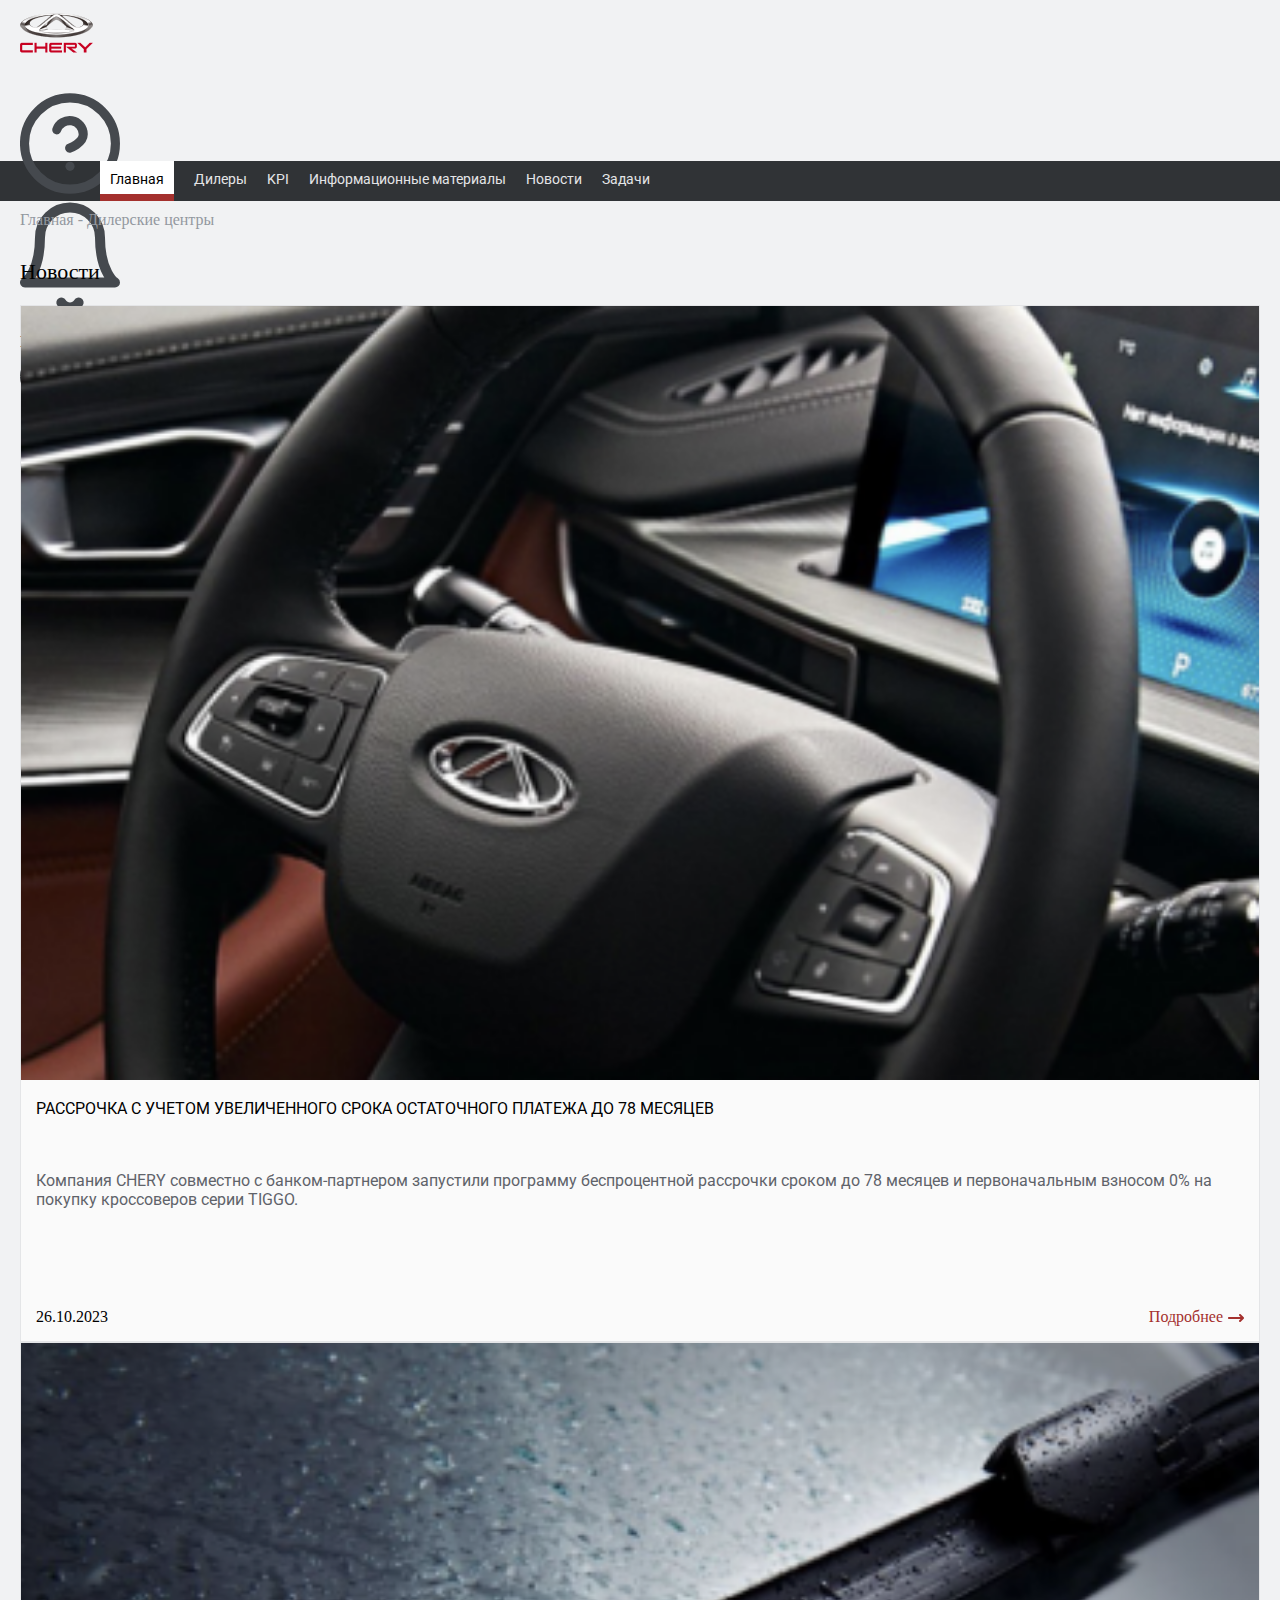
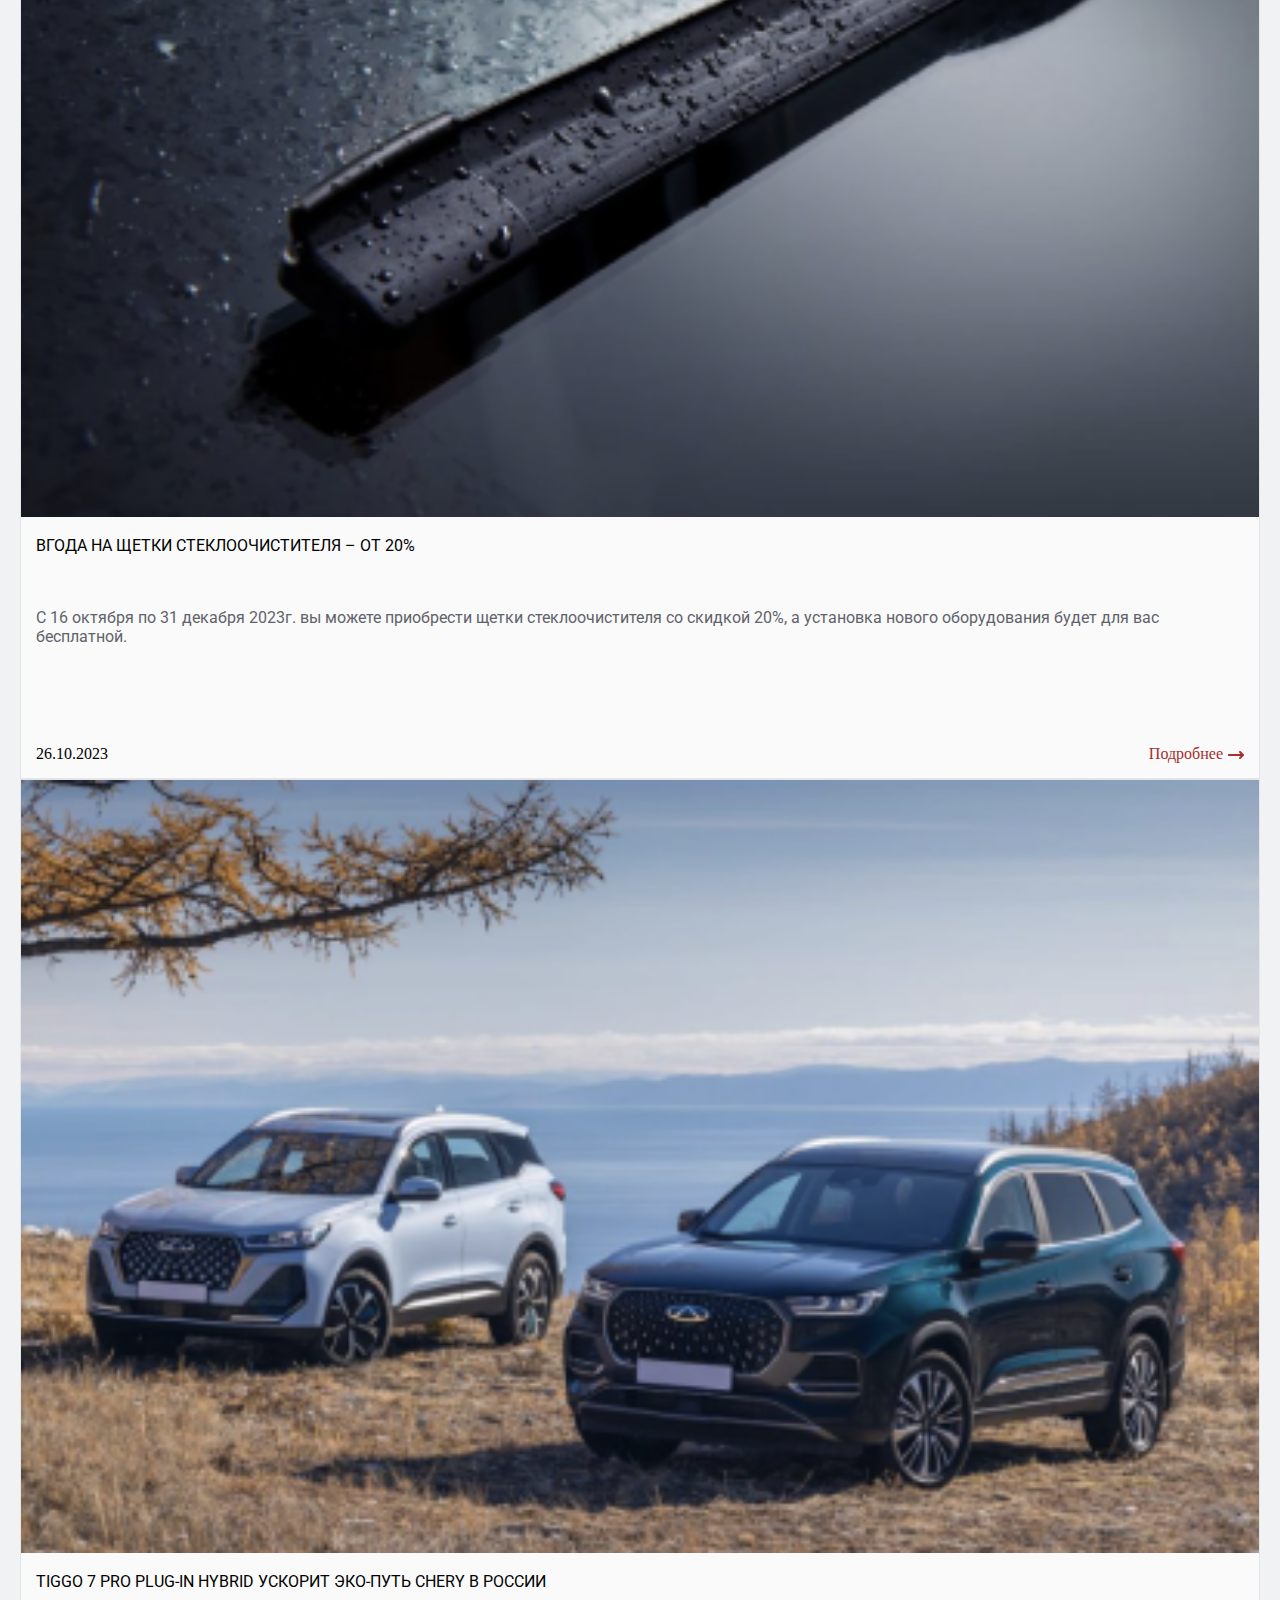
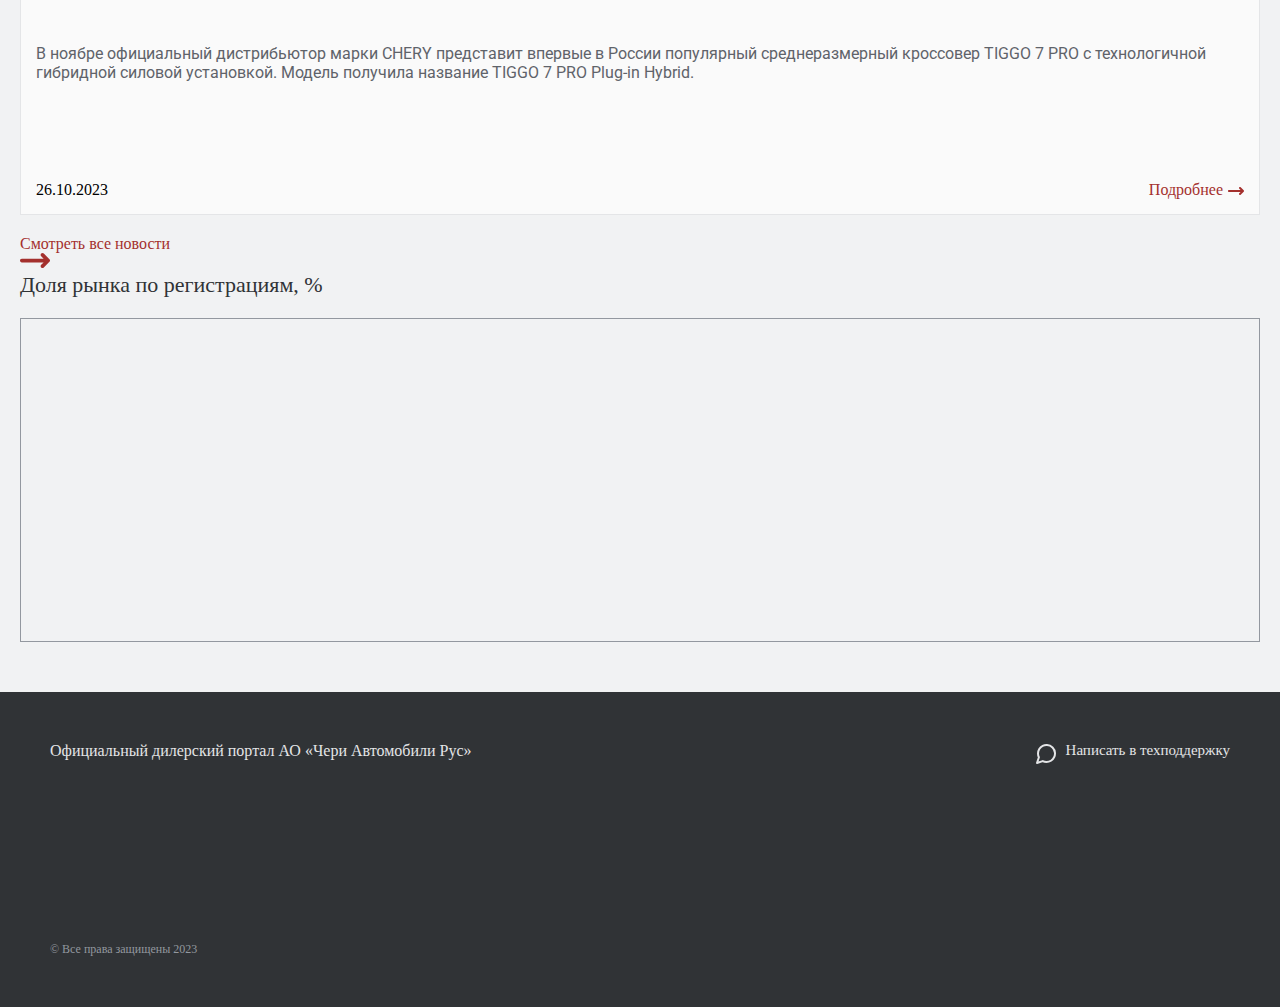
<file: index.html>
<!doctype html>
<html lang="en">
<head>
    <meta charset="UTF-8">
    <meta name="viewport"
          content="width=device-width, user-scalable=no, initial-scale=1.0, maximum-scale=1.0, minimum-scale=1.0">
    <meta http-equiv="X-UA-Compatible" content="ie=edge">
    <link href="https://cdn.jsdelivr.net/npm/bootstrap@5.0.2/dist/css/bootstrap.min.css" rel="stylesheet"
          integrity="sha384-EVSTQN3/azprG1Anm3QDgpJLIm9Nao0Yz1ztcQTwFspd3yD65VohhpuuCOmLASjC" crossorigin="anonymous">

    <link rel="stylesheet" href="style.css">
    <title>Document1</title>
</head>
<body>

<div class="my-container">

    <div class="header row">
        <div class="header__chery-icon col">
            <img src="image/header/chery_logo.png">
        </div>

        <div class="header__right col">
            <div class="row">

                <div class="header__right-logos col-3">
                    <div class="header__right-logos-cont row">
                        <div class="col">
                            <img class="image-auto" src="image/header/question-logo.svg" alt="">
                        </div>
                        <div class="col">
                            <img class="image-auto" src="image/header/notification_logo.svg" alt="">
                        </div>
                    </div>

                </div>
                <div class="header__right-logos col-3">
                    <div>RU/EN</div>
                </div>
                <div class="header__right-user col-6">
                    <div class="avatar">
                        <img src="image/header/avatar.svg" alt="" class="image-auto">
                    </div>
                    <div>
                        <div class="header__right-user-name">Александра Сергеева</div>
                        <div class="fz-10">Менеджер</div>
                        <div>АО «Чери Автомобили Рус»</div>
                    </div>
                    <div>
                        <img src="image/header/arrow_down.svg" alt="" class="image-auto">
                    </div>
                </div>

            </div>
        </div>

    </div>

</div>

<div class="header-nav">
    <div class="header-nav__info ">
        <div class="header-nav__info-item header-nav__info-item-active ">
            <div class="header-nav__info-item-active-name">Главная</div>
            <div style="height: 7px ; background-color: #A4302D"></div>
        </div>
        <div class="header-nav__info-item ">Дилеры</div>
        <div class="header-nav__info-item ">KPI</div>
        <div class="header-nav__info-item ">Информационные материалы</div>
        <div class="header-nav__info-item ">Новости</div>
        <div class="header-nav__info-item ">Задачи</div>
    </div>
</div>

<div class="  my-container" style="margin-bottom: 30px">
    <div style="color: #93989F;">Главная - Дилерские центры</div>
</div>

<div class="main">
    <div class="my-container" style="margin-bottom: 20px;font-size: 22px;">
        Новости
    </div>

    <div class="my-container row" style="margin-bottom: 20px; gap: 10px;">
        <div class="news col">
            <div class="">
                <img class="news_img image-auto" src="image/main/Car_interior.png" alt="">
            </div>
            <div style="padding: 15px;">
                <div class="news_title">
                    РАССРОЧКА С УЧЕТОМ УВЕЛИЧЕННОГО СРОКА ОСТАТОЧНОГО ПЛАТЕЖА ДО 78 МЕСЯЦЕВ
                </div>
                <div class="news_description" >
                    Компания CHERY совместно с банком-партнером запустили программу беспроцентной рассрочки сроком
                    до 78 месяцев и первоначальным взносом 0% на покупку кроссоверов серии TIGGO.
                </div>
                <div class="news-date" >
                    <div>26.10.2023</div>
                    <div style="display: flex">

                        <div class="more-details" >Подробнее</div>
                        <div>
                            <img class=" image-auto" src="image/main/Arrow_right.svg" alt="">
                        </div>
                    </div>
                </div>
            </div>
        </div>
        <div class="news col">
            <div>
                <img class="news_img image-auto" src="image/main/Сar_wipers.png" alt="">
            </div>
            <div style="padding: 15px; ">
                <div class="news_title">
                    ВГОДА НА ЩЕТКИ СТЕКЛООЧИСТИТЕЛЯ – ОТ 20%
                </div>
                <div class="news_description">
                    С 16 октября по 31 декабря 2023г. вы можете приобрести щетки стеклоочистителя со скидкой 20%,
                    а установка нового оборудования будет для вас бесплатной.
                </div>
                <div class="news-date" >
                    <div>26.10.2023</div>

                    <div style="display: flex">

                        <div class="more-details" >Подробнее</div>
                        <div>
                            <img class="image-auto" src="image/main/Arrow_right.svg" alt="">
                        </div>
                    </div>
                </div>
            </div>


        </div>

        <div class="news col">


            <div class="">
                <img class="news_img image-auto" src="image/main/Cars_two.png" alt="">
            </div>
            <div style="padding: 15px; ">
                <div class="news_title">
                    TIGGO 7 PRO Plug-in Hybrid ускорит эко-путь CHERY в России
                </div>
                <div class="news_description">
                    В ноябре официальный дистрибьютор марки CHERY представит впервые
                    в России популярный среднеразмерный кроссовер TIGGO 7
                    PRO c технологичной гибридной силовой установкой. Модель
                    получила название TIGGO 7 PRO Plug-in Hybrid.
                </div>
                <div class="news-date" >
                    <div>26.10.2023</div>

                    <div style="display: flex">

                        <div class="more-details" >Подробнее</div>
                        <div>
                            <img class="image-auto" src="image/main/Arrow_right.svg" alt="">
                        </div>
                    </div>
                </div>
            </div>


        </div>
    </div>

    <div class="more-detail my-container" >

        <div class="d-flex g-1" style="width: 220px;">

            <div style="width:200px;color:#A4302D;">Смотреть все новости</div>
            <div style="width: 30px;">
                <img class="image-auto" src="image/main/Arrow_right.svg" alt="">
            </div>
        </div>


    </div>
</div>

<div class="my-footer ">
    <div class="my-container">
        <div class="fz-22">Доля рынка по регистрациям, %</div>
        <div class="graphic"></div>
    </div>

    <div class="additional-content">
        <div class="additional-content__interior my-container" >
            <div class="data-about-us">
                <div style="color:#E4E5E7;">Официальный дилерский портал АО «Чери Автомобили Рус»</div>
                <div class="contacts">
                    <div style="margin-right: 8px"><img src="./image/footer/message.svg" alt=""></div>
                    <div style="font-size: 15px; color:#E4E5E7;">Написать в техподдержку</div>
                </div>
            </div>
            <div>
                <div class="fz-12">
                    © Все права защищены 2023
                </div>
            </div>
        </div>
    </div>

</div>
</body>
</html>
</file>
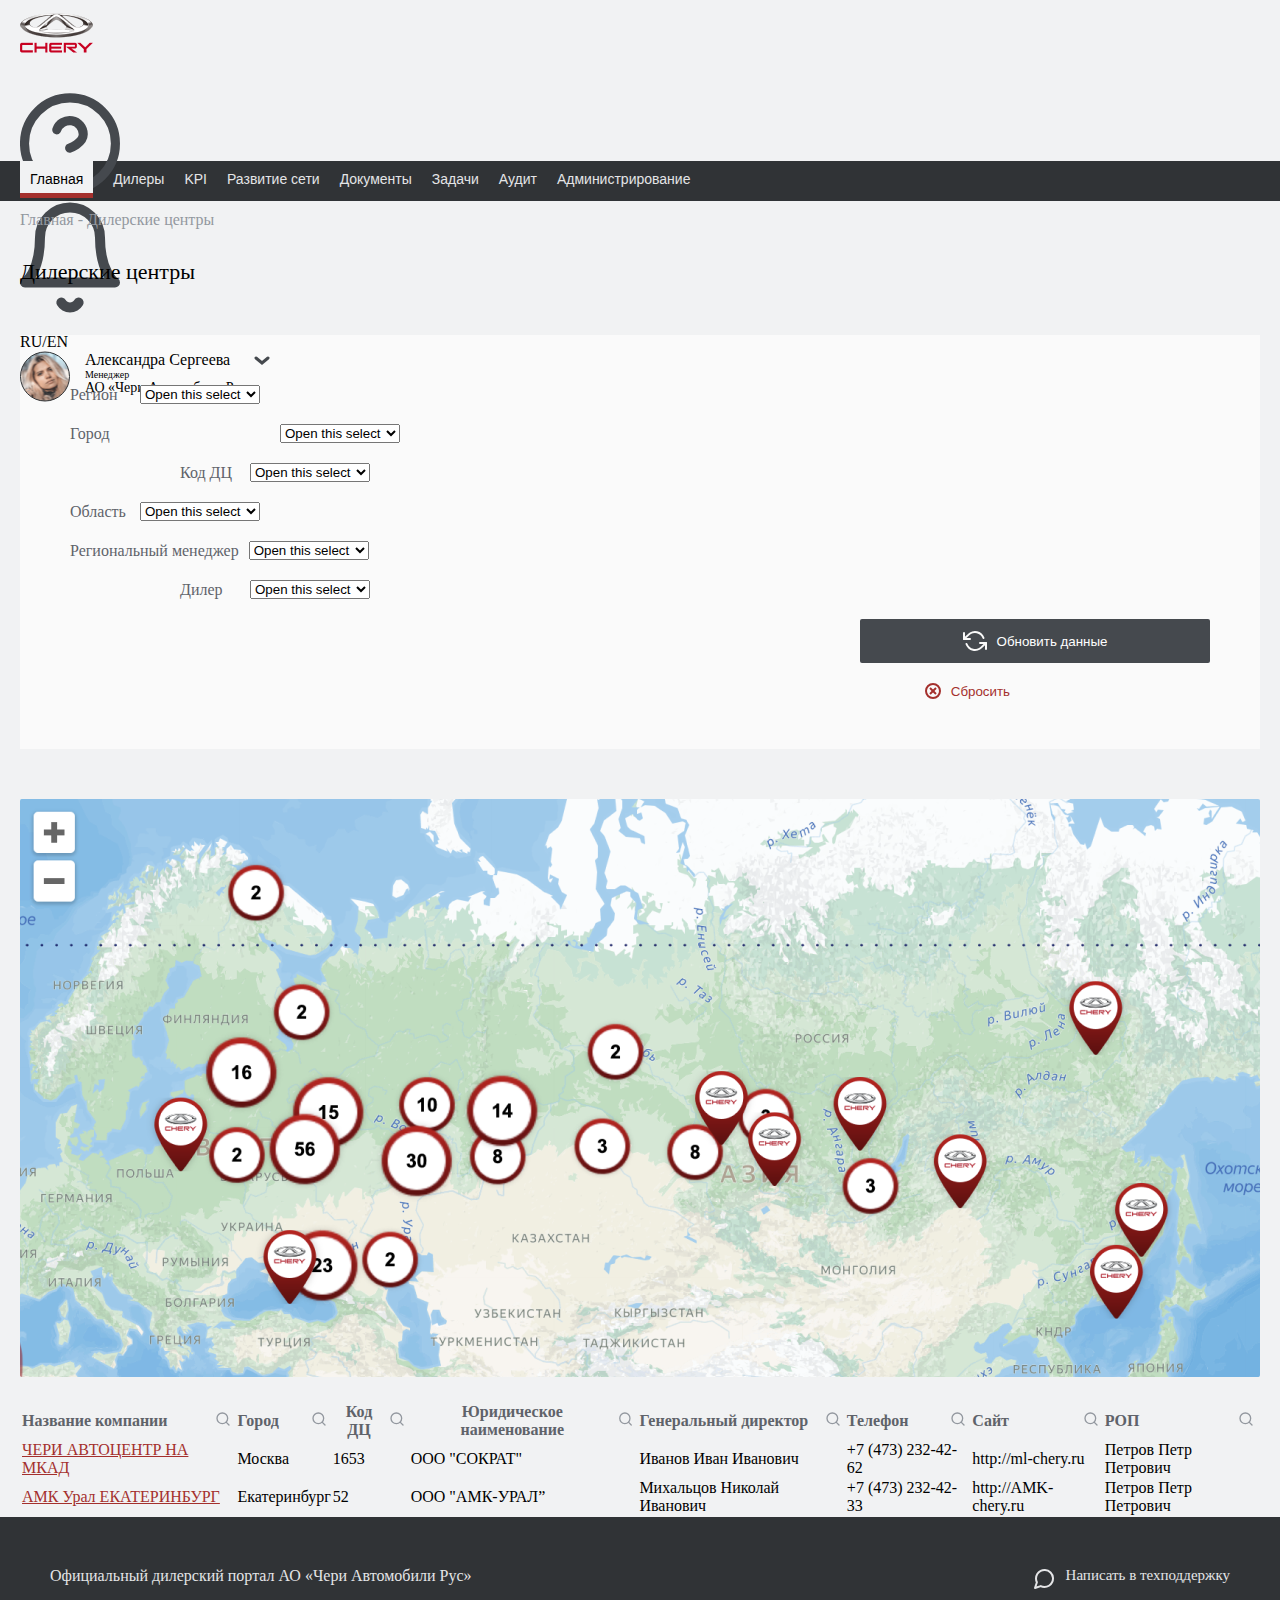
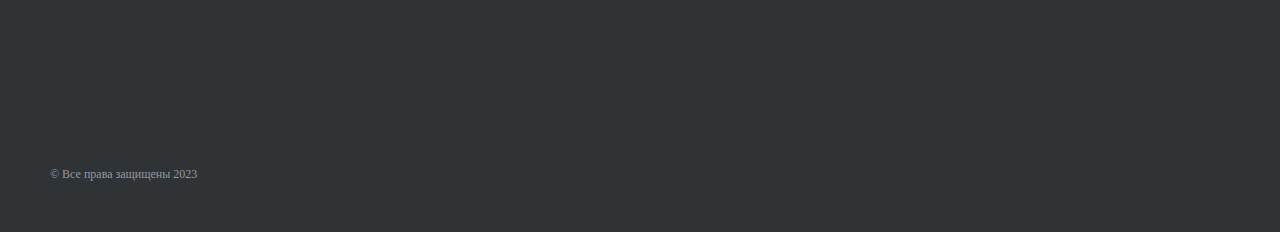
<file: Dealers/index.html>
<!DOCTYPE html>
<html lang="en">
<head>
    <meta charset="UTF-8">
    <meta name="viewport" content="width=device-width, initial-scale=1.0">
    <title>Document</title>
    <link href="https://cdn.jsdelivr.net/npm/bootstrap@5.0.2/dist/css/bootstrap.min.css" rel="stylesheet"
          integrity="sha384-EVSTQN3/azprG1Anm3QDgpJLIm9Nao0Yz1ztcQTwFspd3yD65VohhpuuCOmLASjC" crossorigin="anonymous">
    <link rel="stylesheet" href="./style.css">
</head>
<body>


<div class="my-container">

    <div class="header row">
        <div class="header__chery-icon col">
            <img src="image/header/chery_logo.png">
        </div>

        <div class="header__right col">
            <div class="row">

                <div class="header__right-logos col-3">
                    <div class="header__right-logos-cont row">
                        <div class="col">
                            <img class="image-auto" src="image/header/question-logo.svg" alt="">
                        </div>
                        <div class="col">
                            <img class="image-auto" src="image/header/notification_logo.svg" alt="">
                        </div>
                    </div>

                </div>
                <div class="header__right-logos col-3">
                    <div>RU/EN</div>
                </div>
                <div class="header__right-user col-6">
                    <div class="avatar">
                        <img src="image/header/avatar.svg" alt="" class="image-auto">
                    </div>
                    <div>
                        <div>Александра Сергеева</div>
                        <div class="fz-10">Менеджер</div>
                        <div class="fz-14">АО «Чери Автомобили Рус»</div>
                    </div>
                    <div>
                        <img src="image/header/arrow_down.svg" alt="" class="image-auto">
                    </div>
                </div>

            </div>
        </div>

    </div>

</div>

<div class="header-nav">
    <div class="header-nav__info  my-container">
        <div class="header-nav__info-item header-nav__info-item-active-name">Главная</div>
        <div class="header-nav__info-item ">Дилеры</div>
        <div class="header-nav__info-item ">KPI</div>
        <div class="header-nav__info-item ">Развитие сети</div>
        <div class="header-nav__info-item ">Документы</div>
        <div class="header-nav__info-item ">Задачи</div>
        <div class="header-nav__info-item ">Аудит</div>
        <div class="header-nav__info-item ">Администрирование</div>
    </div>
</div>


<div class="mb-30  my-container">
    <div class="color-grey-2"
    >Главная - Дилерские центры
</div>
</div>

<div class="fz-22 my-container">
    Дилерские центры
</div>
<div class="main my-container">

    <div class="my-container row ">
        <div class="select col-3">
            <div>
                <div class="w-70">Регион</div>
            </div>
            <select class="form-select w-75 " aria-label="Default select example">
                <option selected>Open this select menu</option>
                <option value="1">One</option>
                <option value="2">Two</option>
                <option value="3">Three</option>
            </select>
        </div>
        <div class="select col-5" >
            <div>
                <div class="w-70">Город</div>
            </div>
            <select class="ml-140 form-select w-75" aria-label="Default select example">
                <option selected>Open this select menu</option>
                <option value="1">One</option>
                <option value="2">Two</option>
                <option value="3">Three</option>
            </select>

        </div>
        <div class="select col-4 pl110" >
            <div>
                <div class="w-70">Код ДЦ</div>
            </div>
            <select class="form-select w-75" aria-label="Default select example">
                <option selected>Open this select menu</option>
                <option value="1">One</option>
                <option value="2">Two</option>
                <option value="3">Three</option>
            </select>
        </div>
    </div>
    <div class="my-container row">
        <div class="select col-3">
            <div>
                <div class="w-70">Область</div>
            </div>
            <select class="form-select w-75" aria-label="Default select example">
                <option selected>Open this select menu</option>
                <option value="1">One</option>
                <option value="2">Two</option>
                <option value="3">Three</option>
            </select>
        </div>
        <div class="select col-5">
            <div class="mr-10">
                <div class="color-grey">Региональный менеджер</div>
            </div>
            <select class="form-select w-75" aria-label="Default select example">
                <option selected>Open this select menu</option>
                <option value="1">One</option>
                <option value="2">Two</option>
                <option value="3">Three</option>
            </select>
        </div>
        <div class="select col-4 pl110" >
            <div>
                <div class="w-70">Дилер</div>
            </div>
            <select class="form-select w-75" aria-label="Default select example">
                <option selected>Open this select menu</option>
                <option value="1">One</option>
                <option value="2">Two</option>
                <option value="3">Three</option>
            </select>
        </div>
    </div>
        <div class="bts " >
            <button class="bts-update">
                <img src="/Dealers/image/main/refresh-ccw.svg" alt="" class="mr-10">
                <div class="color-white">Обновить данные</div>
            </button>
        </div>
        <div class="bts" >
            <button class="bts-reset">
                <img  src="./image/main/cross.svg" alt="" class="image-auto mr-10">
                 <div>
                     Сбросить
                 </div>
            </button>
        </div>




</div>

<div class="map my-container">
    <img src="./image/main/map.png" alt="">
</div>

<table class="table my-container">
    <thead class="table-line">
    <tr>
        <th scope="col">
            <div class="table-col color-grey">
                Название компании
                <div>
                    <img class="image-auto" src="./image/main/search_sm.svg" alt="">
                </div>
            </div>

        </th>
        <th scope="col">
            <div class="table-col color-grey">
                Город
                <div>
                    <img class="image-auto" src="./image/main/search_sm.svg" alt="">
                </div>
            </div>
        </th>
        <th scope="col">
            <div class="table-col color-grey">
                Код ДЦ
                <div>
                    <img class="image-auto" src="./image/main/search_sm.svg" alt="">
                </div>
            </div>
        </th>
        <th scope="col">
            <div class="table-col color-grey">
                Юридическое наименование
                <div>
                    <img class="image-auto" src="./image/main/search_sm.svg" alt="">
                </div>
            </div>
        </th>
        <th scope="col">
            <div class="table-col color-grey">
                Генеральный директор
                <div>
                    <img class="image-auto" src="./image/main/search_sm.svg" alt="">
                </div>
            </div>
        </th>
        <th scope="col">
            <div class="table-col color-grey">
                Телефон
                <div>
                    <img class="image-auto" src="./image/main/search_sm.svg" alt="">
                </div>
            </div>
        </th>
        <th scope="col">
            <div class="table-col color-grey">
                Сайт
                <div>
                    <img class="image-auto" src="./image/main/search_sm.svg" alt="">
                </div>
            </div>
        </th>
        <th scope="col">
            <div class="table-col color-grey">
                РОП
                <div>
                    <img class="image-auto" src="./image/main/search_sm.svg" alt="">
                </div>
            </div>
        </th>
    </tr>
    </thead>
    <tbody>
    <tr class="bc-grey" >
        <td class="color-red">ЧЕРИ АВТОЦЕНТР НА МКАД</td>
        <td>Москва</td>
        <td>1653</td>
        <td>ООО "СОКРАТ"</td>
        <td>Иванов Иван Иванович</td>
        <td>+7 (473) 232-42-62</td>
        <td>http://ml-chery.ru</td>
        <td>Петров Петр Петрович</td>
    </tr>
    <tr>
        <td class="color-red">АМК Урал ЕКАТЕРИНБУРГ</td>
        <td>Екатеринбург</td>
        <td>52</td>
        <td>ООО "АМК-УРАЛ”</td>
        <td>Михальцов Николай Иванович</td>
        <td>+7 (473) 232-42-33</td>
        <td>http://AMK-chery.ru</td>
        <td>Петров Петр Петрович</td>
    </tr>
    </tbody>
</table>
        <div class="additional-content">
            <div class="additional-content__interior my-container">
                <div class="data-about-us">
                    <div class="color-white-2" >Официальный дилерский портал АО «Чери Автомобили Рус»</div>
                    <div class="contacts">
                        <div class="mr-10" ><img src="image/footer/message.svg" alt=""></div>
                        <div class="fz-15"  >Написать в техподдержку</div>
                    </div>
                </div>
                <div>
                    <div class="fz-12">
                        © Все права защищены 2023
                    </div>
                </div>
            </div>
        </div>
</body>
</html>
</file>
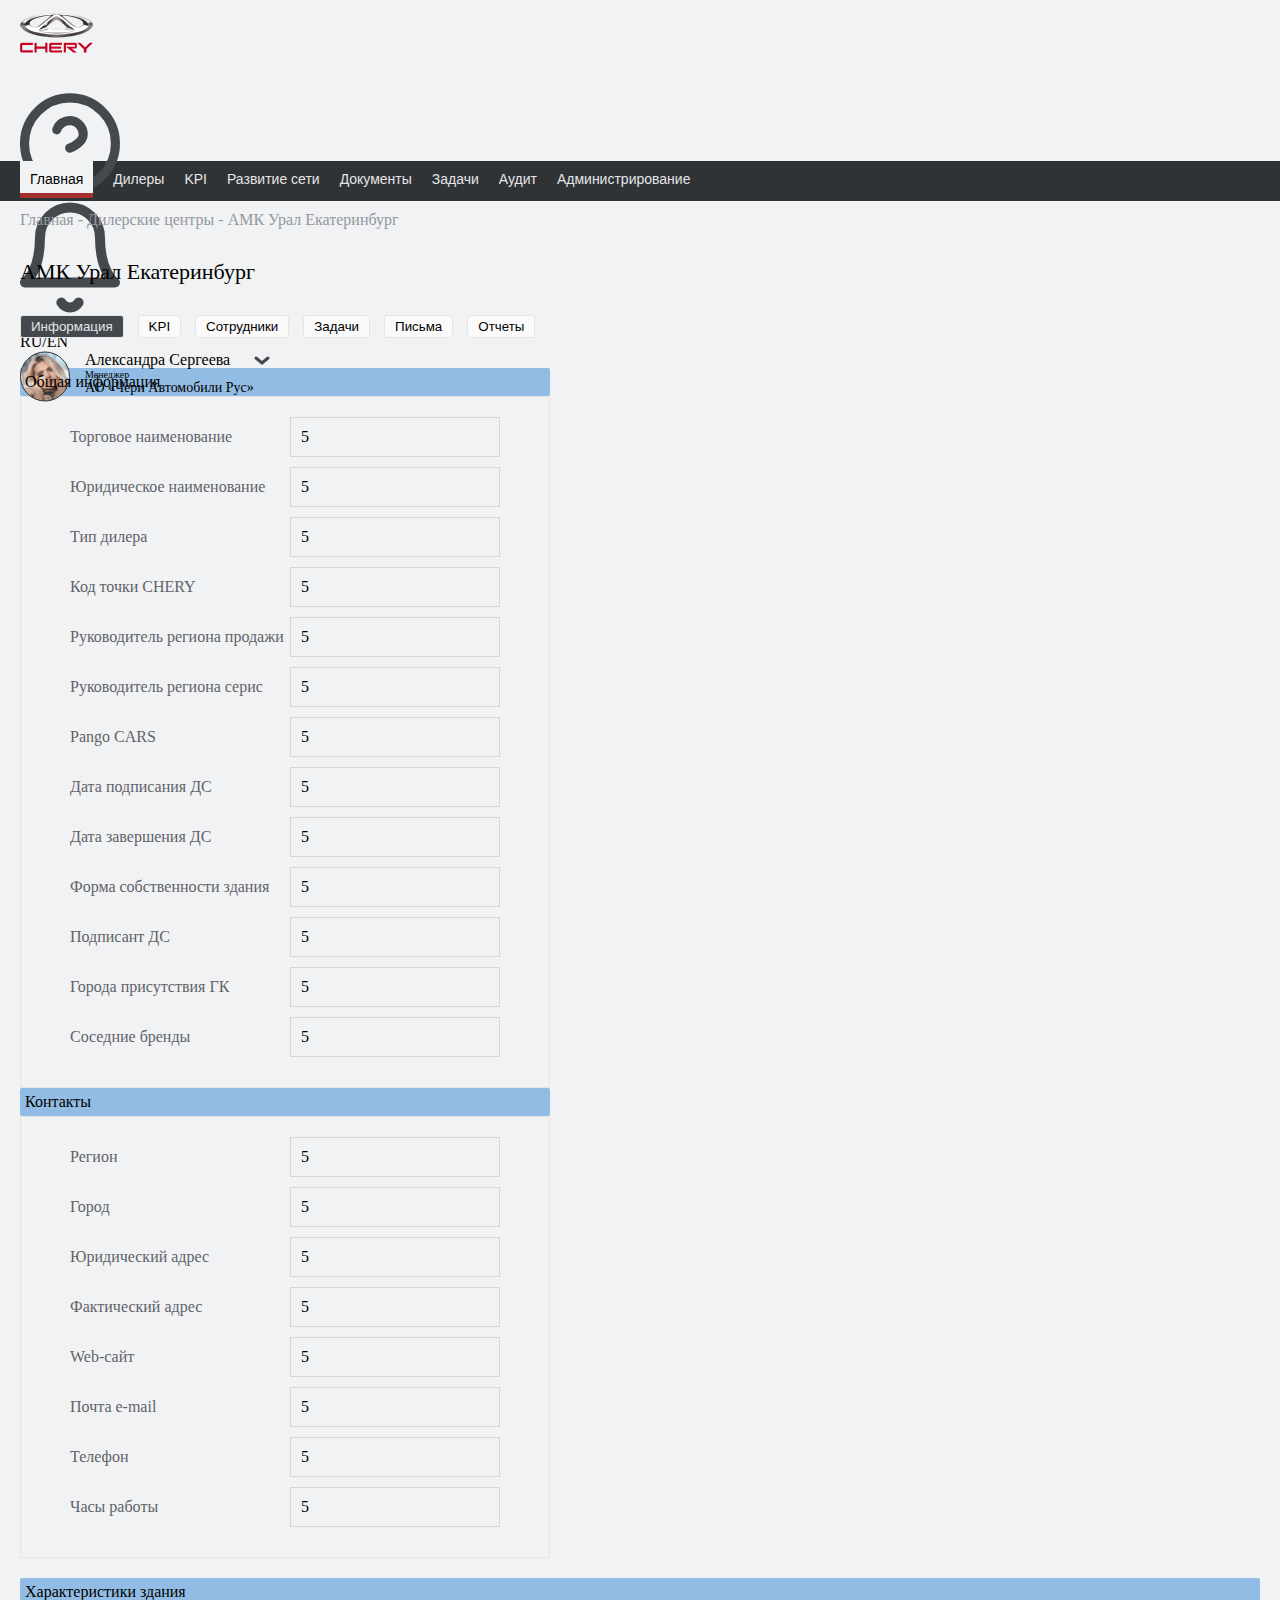
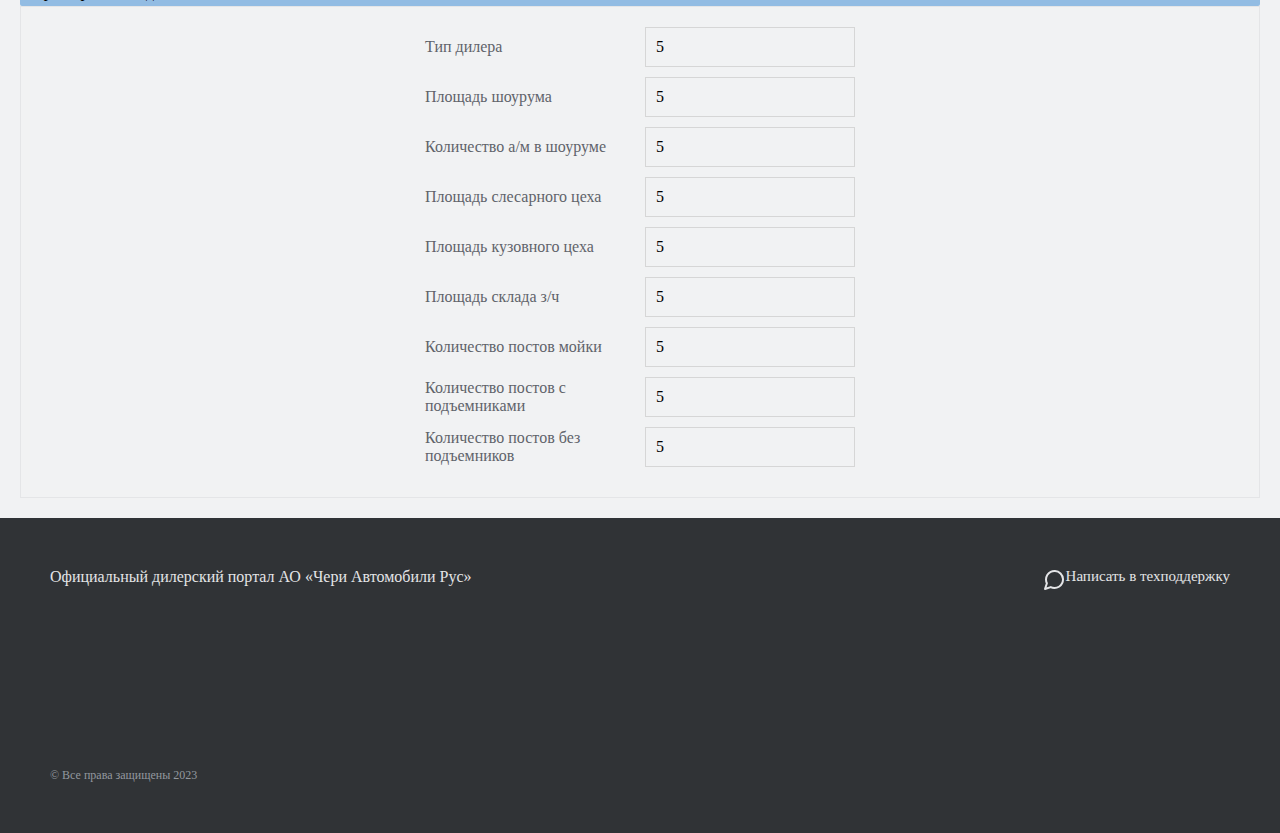
<file: Specific_Dealer/index.html>
<!DOCTYPE html>
<html lang="en">
<head>
    <meta charset="UTF-8">
    <meta name="viewport" content="width=device-width, initial-scale=1.0">
    <title>Document</title>
    <link href="https://cdn.jsdelivr.net/npm/bootstrap@5.0.2/dist/css/bootstrap.min.css" rel="stylesheet"
          integrity="sha384-EVSTQN3/azprG1Anm3QDgpJLIm9Nao0Yz1ztcQTwFspd3yD65VohhpuuCOmLASjC" crossorigin="anonymous">
    <link rel="stylesheet" href="./style.css">

</head>
<body>

<div class="my-container">

    <div class="header row">
        <div class="header__chery-icon col">
            <img src="image/header/chery_logo.png">
        </div>

        <div class="header__right col">
            <div class="row">

                <div class="header__right-logos col-3">
                    <div class="header__right-logos-cont row">
                        <div class="col">
                            <img class="image-auto" src="image/header/question-logo.svg" alt="">
                        </div>
                        <div class="col">
                            <img class="image-auto" src="image/header/notification_logo.svg" alt="">
                        </div>
                    </div>

                </div>
                <div class="header__right-logos col-3">
                    <div>RU/EN</div>
                </div>
                <div class="header__right-user col-6">
                    <div class="avatar">
                        <img src="image/header/avatar.svg" alt="" class="image-auto">
                    </div>
                    <div>
                        <div>Александра Сергеева</div>
                        <div class="fz-10">Менеджер</div>
                        <div class="fz-14">АО «Чери Автомобили Рус»</div>
                    </div>
                    <div>
                        <img src="image/header/arrow_down.svg" alt="" class="image-auto">
                    </div>
                </div>

            </div>
        </div>

    </div>

</div>

<div class="header-nav">
    <div class="header-nav__info ">
        <div class="header-nav__info-item header-nav__info-item-active-name">Главная</div>
        <div class="header-nav__info-item ">Дилеры</div>
        <div class="header-nav__info-item ">KPI</div>
        <div class="header-nav__info-item ">Развитие сети</div>
        <div class="header-nav__info-item ">Документы</div>
        <div class="header-nav__info-item ">Задачи</div>
        <div class="header-nav__info-item ">Аудит</div>
        <div class="header-nav__info-item ">Администрирование</div>
    </div>
</div>


<div class="mb-30 my-container">
    <div class="color-grey-2">Главная - Дилерские центры - АМК Урал Екатеринбург</div>
</div>
<div class="main">
    <div class="my-container mb-30 fz-22">
        АМК Урал Екатеринбург
    </div>

    <div class="my-container mb-30">
        <button class="bts-info bts-info-active">Информация</button>
        <button class="bts-info">KPI</button>
        <button class="bts-info">Сотрудники</button>
        <button class="bts-info">Задачи</button>
        <button class="bts-info">Письма</button>
        <button class="bts-info">Отчеты</button>
    </div>

    <div class="my-container tables row" style="">
        <div class="table  col">
            <div class="table-header">
                <div>
                    Общая информация
                </div>
            </div>


            <div class="table-description p20">

                    <div class="table-description-component">
                        <div class="table-description-component-string">Торговое наименование</div>
                        <div class="cont">5</div>

                    </div>
                    <div class="table-description-component">
                        <div class="table-description-component-string">Юридическое наименование</div>
                        <div class="cont">5</div>

                    </div>
                    <div class="table-description-component">
                        <div class="table-description-component-string">Тип дилера</div>
                        <div class="cont">5</div>

                    </div>
                    <div class="table-description-component">
                        <div class="table-description-component-string">Код точки CHERY</div>
                        <div class="cont">5</div>

                    </div>
                    <div class="table-description-component">
                        <div class="table-description-component-string">Руководитель региона продажи</div>
                        <div class="cont">5</div>

                    </div>
                    <div class="table-description-component">
                        <div class="table-description-component-string"> Руководитель региона серис</div>
                        <div class="cont">5</div>

                    </div>
                    <div class="table-description-component">
                        <div class="table-description-component-string">Pango CARS</div>
                        <div class="cont">5</div>

                    </div>
                    <div class="table-description-component">
                        <div class="table-description-component-string">Дата подписания ДС</div>
                        <div class="cont">5</div>

                    </div>
                    <div class="table-description-component">
                        <div class="table-description-component-string">Дата завершения ДС</div>
                        <div class="cont">5</div>

                    </div>
                    <div class="table-description-component">
                        <div class="table-description-component-string">Форма собственности здания</div>
                        <div class="cont">5</div>

                    </div>
                    <div class="table-description-component">
                        <div class="table-description-component-string">Подписант ДС</div>
                        <div class="cont">5</div>

                    </div>
                    <div class="table-description-component">
                        <div class="table-description-component-string">Города присутствия ГК</div>
                        <div class="cont">5</div>

                    </div>
                    <div class="table-description-component">
                        <div class="table-description-component-string">Соседние бренды</div>
                        <div class="cont">5</div>

                    </div>

            </div>


        </div>
        <div class="table col">
            <div class="table-header">
                <div>
                    Контакты
                </div>
            </div>
            <div class="table-description p20" >
                <div class="table-description-component">
                    <div class="table-description-component-string">Регион</div>
                    <div class="cont">5</div>

                </div>

                <div class="table-description-component">
                    <div class="table-description-component-string">Город</div>
                    <div class="cont">5</div>

                </div>

                <div class="table-description-component">
                    <div class="table-description-component-string">Юридический адрес</div>
                    <div class="cont">5</div>

                </div>
                <div class="table-description-component">
                    <div class="table-description-component-string">Фактический адрес</div>
                    <div class="cont">5</div>

                </div>

                <div class="table-description-component">
                    <div class="table-description-component-string">Web-сайт</div>
                    <div class="cont">5</div>

                </div>
                <div class="table-description-component">
                    <div class="table-description-component-string">Почта e-mail</div>
                    <div class="cont">5</div>

                </div>
                <div class="table-description-component">
                    <div class="table-description-component-string">Телефон</div>
                    <div class="cont">5</div>

                </div>
                <div class="table-description-component">
                    <div class="table-description-component-string">Часы работы</div>
                    <div class="cont">5</div>

                </div>


            </div>
        </div>
    </div>

    <div class="my-container tables " >
            <div class="table-header">
                <div>
                    Характеристики здания
                </div>
            </div>

            <div class="table-description p20">
                <div class="row" >
                    <div class="col">

                        <div class="table-description-component">
                            <div class="table-description-component-string">Тип дилера</div>
                            <div class="cont">5</div>
                        </div>
                        <div class="table-description-component">
                            <div class="table-description-component-string">Площадь шоурума</div>
                            <div class="cont">5</div>
                        </div>
                        <div class="table-description-component">
                            <div class="table-description-component-string">Количество а/м в шоуруме</div>
                            <div class="cont">5</div>
                        </div>
                        <div class="table-description-component">
                            <div class="table-description-component-string">Площадь слесарного цеха</div>
                            <div class="cont">5</div>
                        </div>
                        <div class="table-description-component">
                            <div class="table-description-component-string">Площадь кузовного цеха</div>
                            <div class="cont">5</div>
                        </div>

                    </div>
                    <div class="col">

                        <div class="table-description-component">
                            <div class="table-description-component-string">Площадь склада з/ч</div>
                            <div class="cont">5</div>
                        </div>
                        <div class="table-description-component">
                            <div class="table-description-component-string">Количество постов мойки</div>
                            <div class="cont">5</div>
                        </div>
                        <div class="table-description-component">
                            <div class="table-description-component-string">Количество постов с подъемниками</div>
                            <div class="cont">5</div>
                        </div>
                        <div class="table-description-component">
                            <div class="table-description-component-string">Количество постов без подъемников</div>
                            <div class="cont">5</div>
                        </div>
                    </div>

                </div>
            </div>
    </div>
</div>



<div class="additional-content">
    <div class="additional-content__interior my-container">
        <div class="data-about-us">
            <div class="color-white-2">Официальный дилерский портал АО «Чери Автомобили Рус»</div>
            <div class="contacts">
                <div class="mr-10"><img src="image/footer/message.svg" alt=""></div>
                <div class="fz-15">Написать в техподдержку</div>
            </div>
        </div>
        <div>
            <div class="fz-12">
                © Все права защищены 2023
            </div>
        </div>
    </div>
</div>

</body>
</html>
</file>
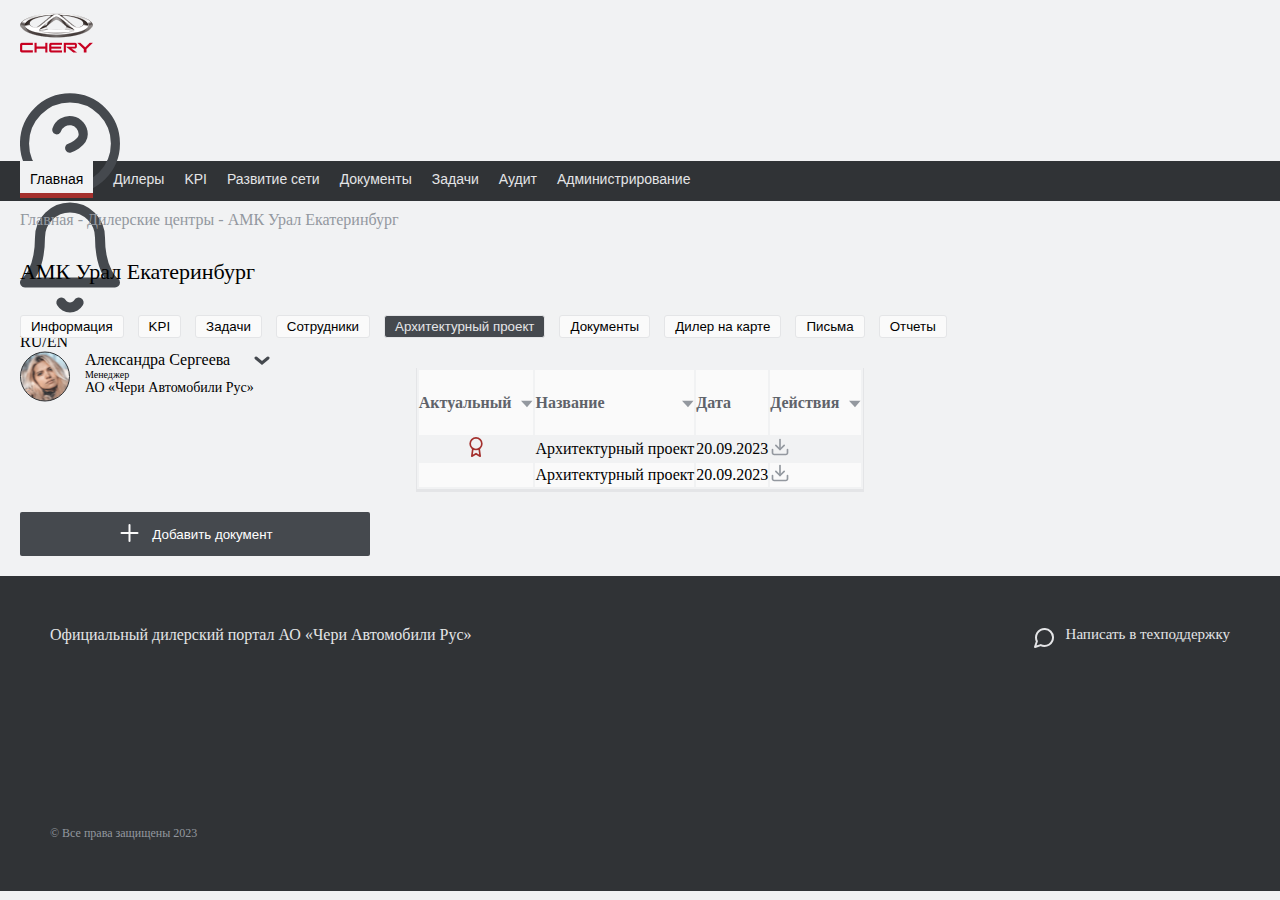
<file: Specific_Dealer_Architectural-project/index.html>
<!DOCTYPE html>
<html lang="en">
<head>
    <meta charset="UTF-8">
    <meta name="viewport" content="width=device-width, initial-scale=1.0">
    <link href="https://cdn.jsdelivr.net/npm/bootstrap@5.0.2/dist/css/bootstrap.min.css" rel="stylesheet"
          integrity="sha384-EVSTQN3/azprG1Anm3QDgpJLIm9Nao0Yz1ztcQTwFspd3yD65VohhpuuCOmLASjC" crossorigin="anonymous">
    <link rel="stylesheet" href="./style.css">

    <title>Document</title>
</head>
<body>


<div class="my-container">

    <div class="header row">
        <div class="header__chery-icon col">
            <img src="image/header/chery_logo.png">
        </div>

        <div class="header__right col">
            <div class="row">

                <div class="header__right-logos col-3">
                    <div class="header__right-logos-cont row">
                        <div class="col">
                            <img class="image-auto" src="image/header/question-logo.svg" alt="">
                        </div>
                        <div class="col">
                            <img class="image-auto" src="image/header/notification_logo.svg" alt="">
                        </div>
                    </div>

                </div>
                <div class="header__right-logos col-3">
                    <div>RU/EN</div>
                </div>
                <div class="header__right-user col-6">
                    <div class="avatar">
                        <img src="image/header/avatar.svg" alt="" class="image-auto">
                    </div>
                    <div>
                        <div>Александра Сергеева</div>
                        <div class="fz-10">Менеджер</div>
                        <div class="fz-14">АО «Чери Автомобили Рус»</div>
                    </div>
                    <div>
                        <img src="image/header/arrow_down.svg" alt="" class="image-auto">
                    </div>
                </div>

            </div>
        </div>

    </div>

</div>

<div class="header-nav">
    <div class="header-nav__info ">
        <div class="header-nav__info-item header-nav__info-item-active-name">Главная</div>
        <div class="header-nav__info-item ">Дилеры</div>
        <div class="header-nav__info-item ">KPI</div>
        <div class="header-nav__info-item ">Развитие сети</div>
        <div class="header-nav__info-item ">Документы</div>
        <div class="header-nav__info-item ">Задачи</div>
        <div class="header-nav__info-item ">Аудит</div>
        <div class="header-nav__info-item ">Администрирование</div>
    </div>
</div>


<div class="mb-30 my-container">
    <div class="color-grey-2">Главная - Дилерские центры - АМК Урал Екатеринбург</div>
</div>
<div class="my-container main">
    <div class=" mb-30 fz-22">
        АМК Урал Екатеринбург
    </div>

    <div class=" mb-30">
        <button class="bts-info ">Информация</button>
        <button class="bts-info  ">KPI</button>
        <button class="bts-info ">Задачи</button>
        <button class="bts-info ">Сотрудники</button>
        <button class="bts-info bts-info-active">Архитектурный проект</button>
        <button class="bts-info">Документы</button>
        <button class="bts-info">Дилер на карте</button>
        <button class="bts-info">Письма</button>
        <button class="bts-info">Отчеты</button>
    </div>
</div>

<div class="my-container main">

    <table class="table my-container ">
        <thead class="table-line">
        <tr>
            <th class="col-1">
                <div class="col-name">
                    <div class="table-col color-grey-3 df jcsb ">
                        <div class="mr-10">Актуальный</div>
                        <div><img class="image-auto" src="./image/main/arrow-bottom.svg" alt=""></div>
                    </div>
                </div>

            </th>
            <th class="col-5">
                <div class="table-col color-grey-3 col-name df jcsb  ">
                    <div class="mr-10">Название</div>
                    <div><img class="image-auto" src="./image/main/arrow-bottom.svg" alt=""></div>
                </div>
            </th>
            <th class="col-2">
                <div class="table-col color-grey-3 col-name df  ">
                    <div>Дата</div>
                </div>
            </th>
            <th class="col">
                <div class="table-col color-grey-3 col-name df   jcsb">
                    <div class="mr-10">Действия</div>
                    <div><img class="image-auto" src="./image/main/arrow-bottom.svg" alt=""></div>
                </div>
            </th>
        </tr>

        </thead>
        <tbody>
        <tr class="bc-grey1">
            <td class="df jcc">
                <div class="w20" ><img class="image-auto" src="image/main/chosen.svg" alt=""></div>
            </td>
            <td>Архитектурный проект</td>
            <td>20.09.2023</td>
            <td>
                <div class="w20"><img class="image-auto" src="image/main/download.svg" alt=""></div>
            </td>
        </tr>
        <tr class="bc-grey2">
            <td>
            </td>
            <td>Архитектурный проект</td>
            <td>20.09.2023</td>
            <td>
                <div class="w20"><img class="image-auto" src="image/main/download.svg" alt=""></div>
            </td>
        </tr>
        </tbody>

    </table>

    <div class="bts">
        <button class="bts-update">
            <div class="mr-10"><img class="image-auto " src="./image/main/add.svg" alt=""></div>
            <div class="color-white">Добавить документ</div>

        </button>
    </div>



</div>


<div class="additional-content">
    <div class="additional-content__interior my-container">
        <div class="data-about-us">
            <div class="color-white-2">Официальный дилерский портал АО «Чери Автомобили Рус»</div>
            <div class="df">
                <div class="mr-10"><img src="image/footer/message.svg" alt=""></div>
                <div class="fz-15">Написать в техподдержку</div>
            </div>
        </div>
        <div>
            <div class="fz-12">
                © Все права защищены 2023
            </div>
        </div>
    </div>
</div>

</body>
</html>
</file>
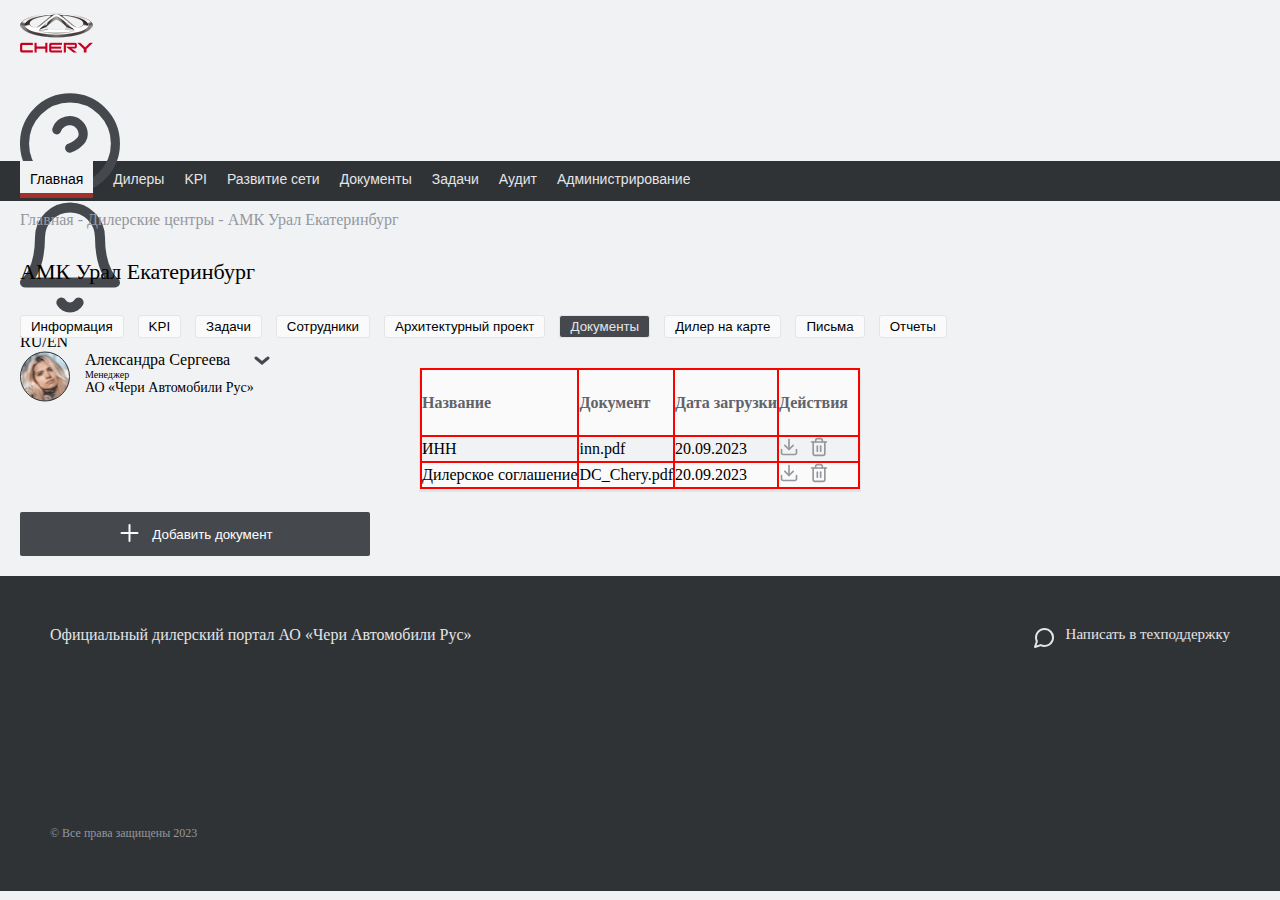
<file: Specific_Dealer_Documents/index.html>
<!DOCTYPE html>
<html lang="en">
<head>
    <meta charset="UTF-8">
    <meta name="viewport" content="width=device-width, initial-scale=1.0">
    <link href="https://cdn.jsdelivr.net/npm/bootstrap@5.0.2/dist/css/bootstrap.min.css" rel="stylesheet"
          integrity="sha384-EVSTQN3/azprG1Anm3QDgpJLIm9Nao0Yz1ztcQTwFspd3yD65VohhpuuCOmLASjC" crossorigin="anonymous">
    <link rel="stylesheet" href="./style.css">

    <title>Document</title>
</head>
<body>


<div class="my-container">

    <div class="header row">
        <div class="header__chery-icon col">
            <img src="image/header/chery_logo.png">
        </div>

        <div class="header__right col">
            <div class="row">

                <div class="header__right-logos col-3">
                    <div class="header__right-logos-cont row">
                        <div class="col">
                            <img class="image-auto" src="image/header/question-logo.svg" alt="">
                        </div>
                        <div class="col">
                            <img class="image-auto" src="image/header/notification_logo.svg" alt="">
                        </div>
                    </div>

                </div>
                <div class="header__right-logos col-3">
                    <div>RU/EN</div>
                </div>
                <div class="header__right-user col-6">
                    <div class="avatar">
                        <img src="image/header/avatar.svg" alt="" class="image-auto">
                    </div>
                    <div>
                        <div>Александра Сергеева</div>
                        <div class="fz-10">Менеджер</div>
                        <div class="fz-14">АО «Чери Автомобили Рус»</div>
                    </div>
                    <div>
                        <img src="image/header/arrow_down.svg" alt="" class="image-auto">
                    </div>
                </div>

            </div>
        </div>

    </div>

</div>

<div class="header-nav">
    <div class="header-nav__info ">
        <div class="header-nav__info-item header-nav__info-item-active-name">Главная</div>
        <div class="header-nav__info-item ">Дилеры</div>
        <div class="header-nav__info-item ">KPI</div>
        <div class="header-nav__info-item ">Развитие сети</div>
        <div class="header-nav__info-item ">Документы</div>
        <div class="header-nav__info-item ">Задачи</div>
        <div class="header-nav__info-item ">Аудит</div>
        <div class="header-nav__info-item ">Администрирование</div>
    </div>
</div>


<div class="mb-30 my-container">
    <div class="color-grey-2">Главная - Дилерские центры - АМК Урал Екатеринбург</div>
</div>
<div class="my-container main">
    <div class=" mb-30 fz-22">
        АМК Урал Екатеринбург
    </div>

    <div class=" mb-30">
        <button class="bts-info ">Информация</button>
        <button class="bts-info ">KPI</button>
        <button class="bts-info ">Задачи</button>
        <button class="bts-info ">Сотрудники</button>
        <button class="bts-info">Архитектурный проект</button>
        <button class="bts-info bts-info-active ">Документы</button>
        <button class="bts-info">Дилер на карте</button>
        <button class="bts-info">Письма</button>
        <button class="bts-info">Отчеты</button>
    </div>
</div>

<div class="my-container">
    <table class="table my-container ">
        <thead class="table-line">
        <tr>
            <th class="col-4">
                <div class="col-name">
                    <div class="table-col color-grey-3 df jcsb ">
                        <div class="mr-10">Название</div>
                    </div>
                </div>

            </th>
            <th class="col-4">
                <div class="table-col color-grey-3 col-name df jcsb  ">
                    <div class="mr-10">Документ</div>
                </div>
            </th>
            <th class="col">
                <div class="table-col color-grey-3 col-name df  ">
                    <div>Дата загрузки</div>
                </div>
            </th>
            <th class="col-3">
                <div class="table-col color-grey-3 col-name df   jcsb">
                    <div class="mr-10">Действия</div>
                </div>
            </th>
        </tr>

        </thead>
        <tbody>
        <tr class="bc-grey1">
            <td>ИНН</td>
            <td>inn.pdf</td>
            <td>20.09.2023</td>
            <td class="df">
                <div class="w20 mr-10"><img class="image-auto" src="image/main/download.svg" alt=""></div>
                <div class="w20"><img class="image-auto" src="image/main/trash-2.svg" alt=""></div>
            </td>

        </tr>
        <tr class="bc-grey2">
            <td>Дилерское соглашение</td>
            <td>DC_Chery.pdf</td>
            <td>20.09.2023</td>
            <td class="df ">
                <div class="w20 mr-10"><img class="image-auto" src="image/main/download.svg" alt=""></div>
                <div class="w20"><img class="image-auto" src="image/main/trash-2.svg" alt=""></div>
            </td>
        </tr>
        </tbody>

    </table>

    <div class="bts">
        <button class="bts-update">
            <div class="mr-10"><img class="image-auto " src="./image/main/add.svg" alt=""></div>
            <div class="color-white">Добавить документ</div>

        </button>
    </div>


</div>


<div class="additional-content">
    <div class="additional-content__interior my-container">
        <div class="data-about-us">
            <div class="color-white-2">Официальный дилерский портал АО «Чери Автомобили Рус»</div>
            <div class="df">
                <div class="mr-10"><img src="image/footer/message.svg" alt=""></div>
                <div class="fz-15">Написать в техподдержку</div>
            </div>
        </div>
        <div>
            <div class="fz-12">
                © Все права защищены 2023
            </div>
        </div>
    </div>
</div>

</body>
</html>
</file>
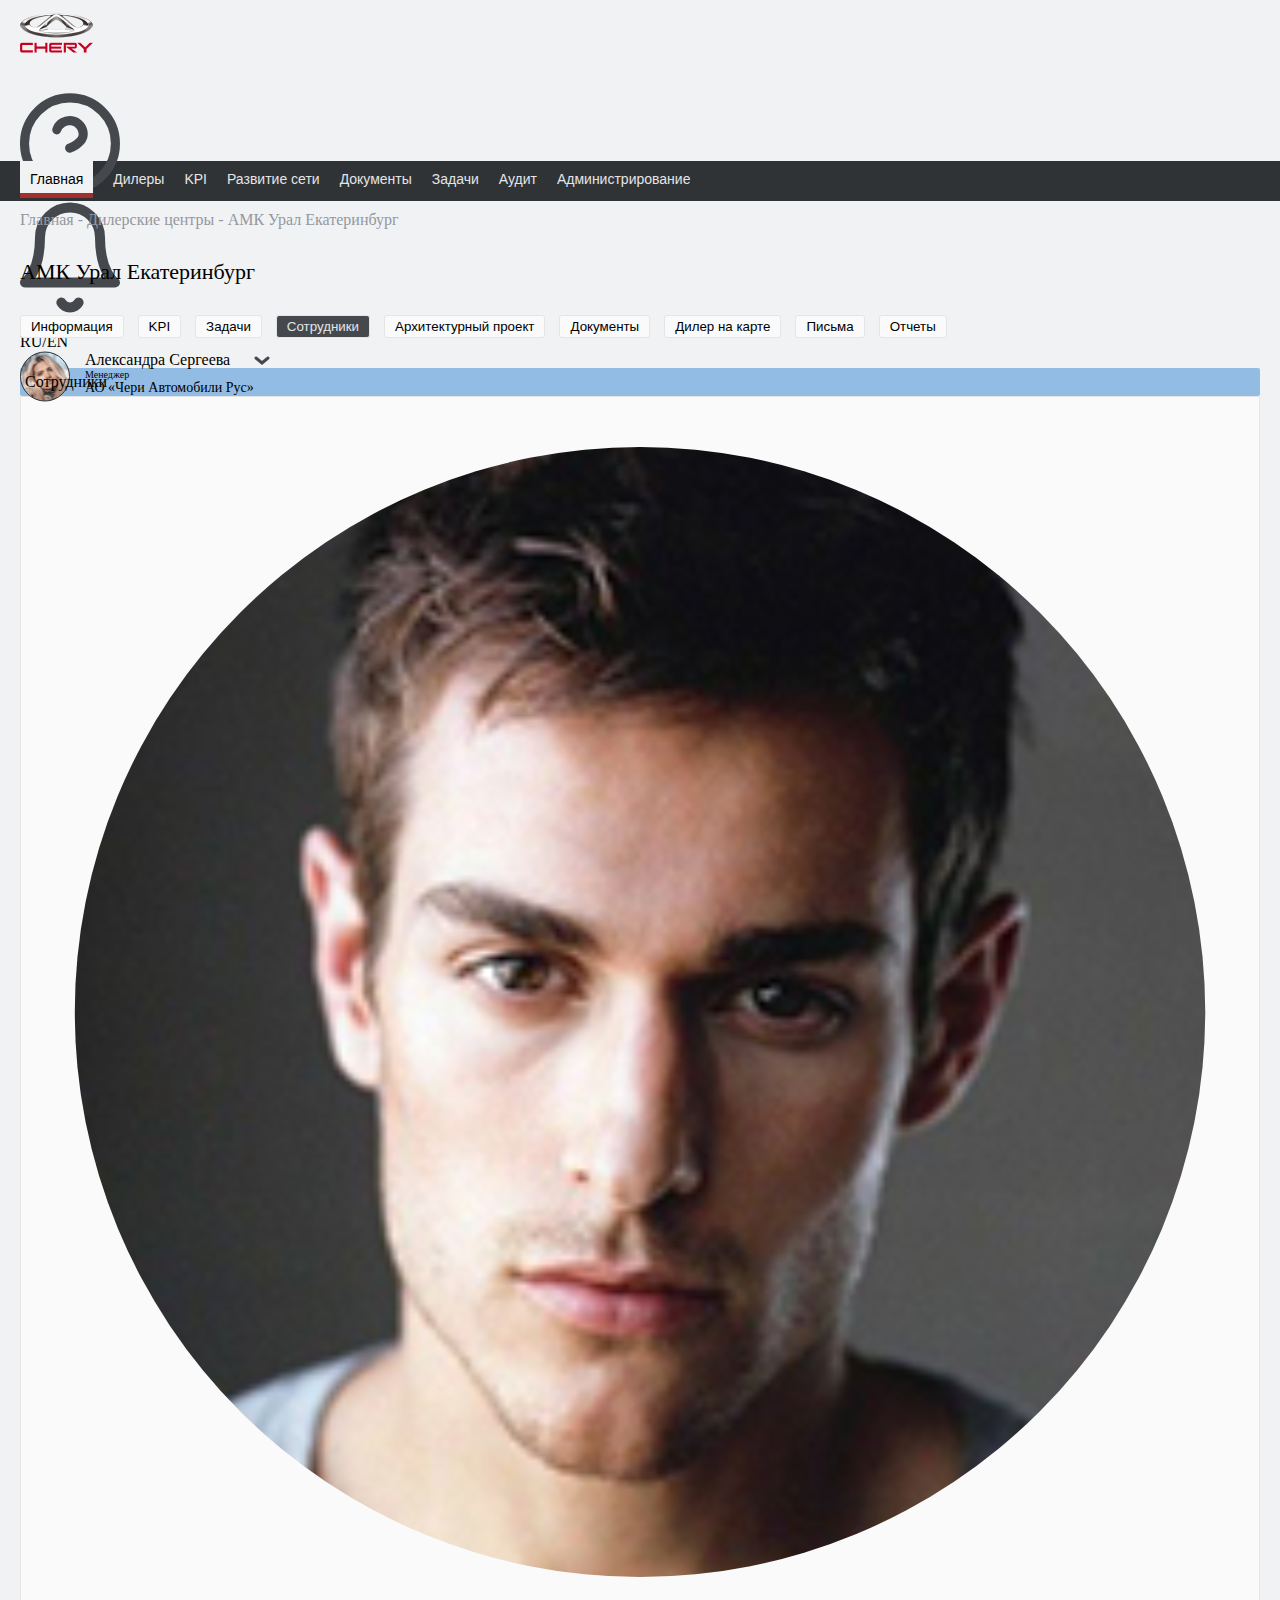
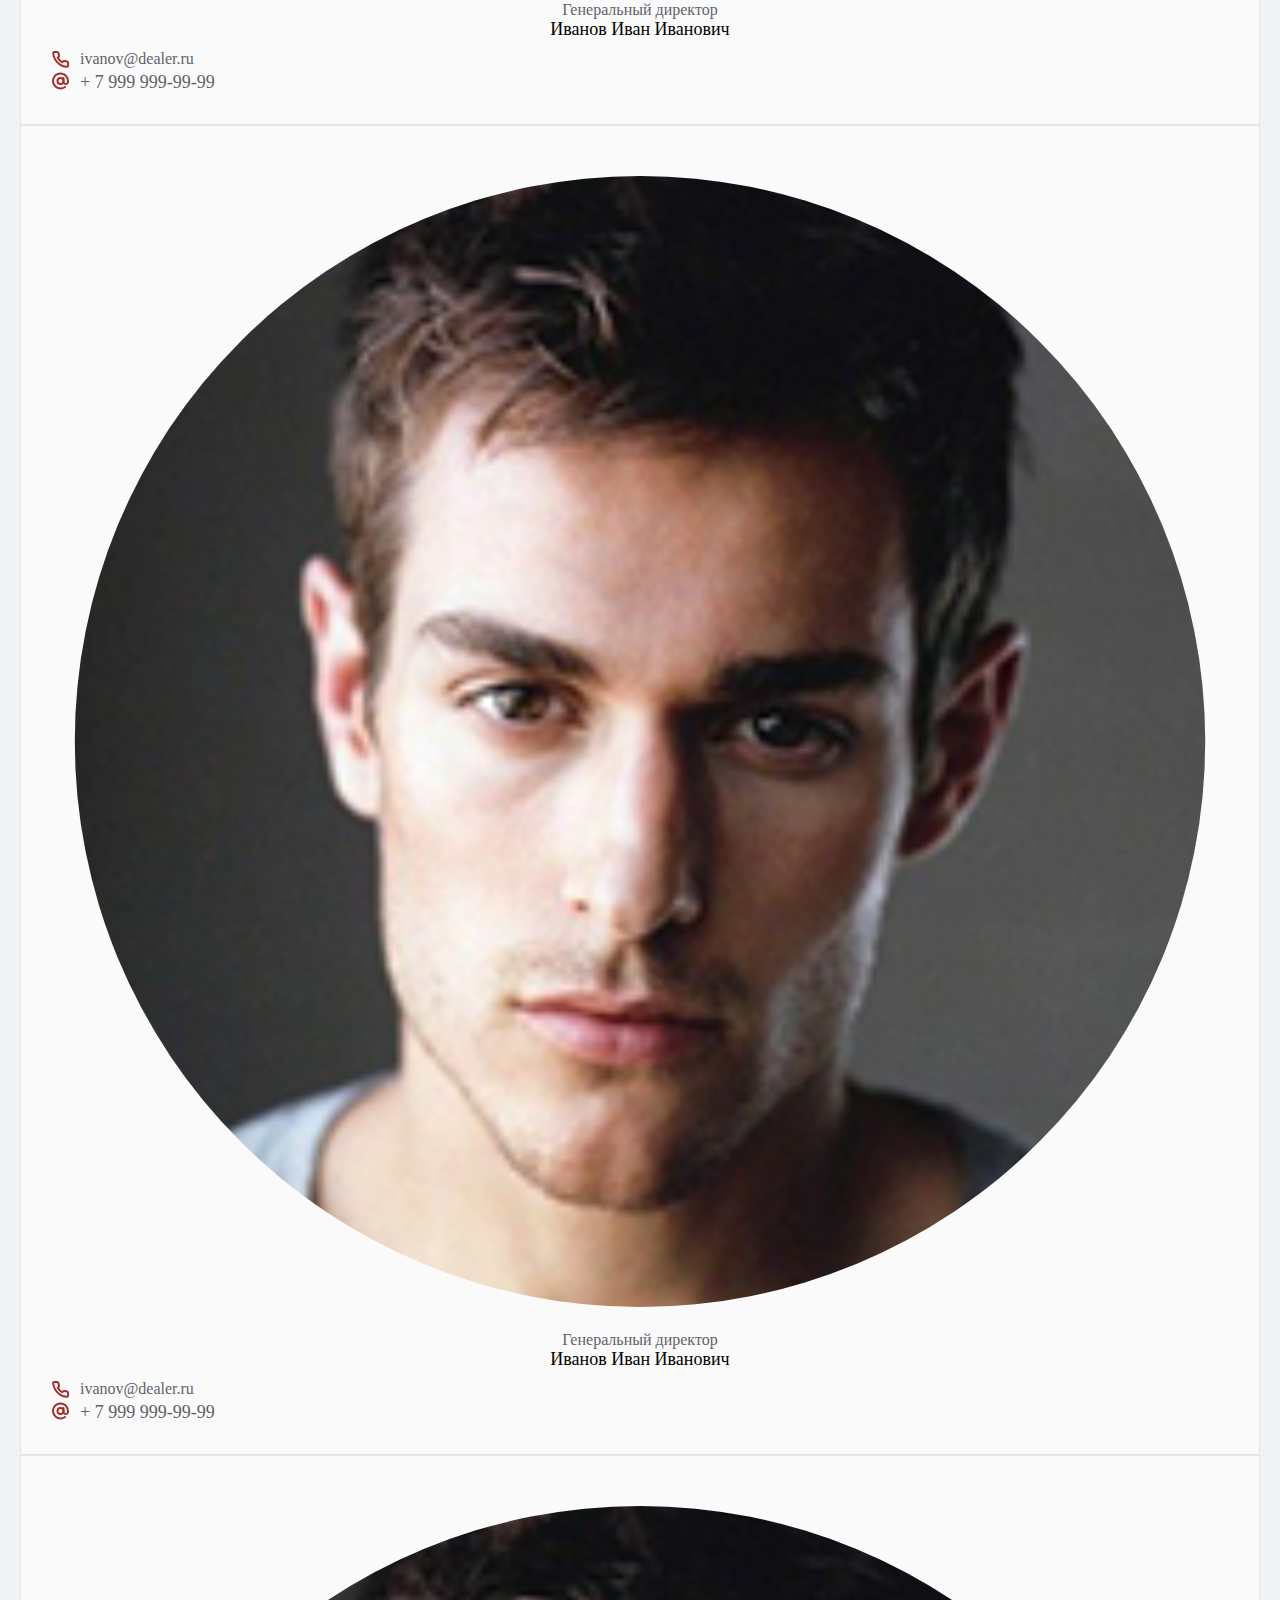
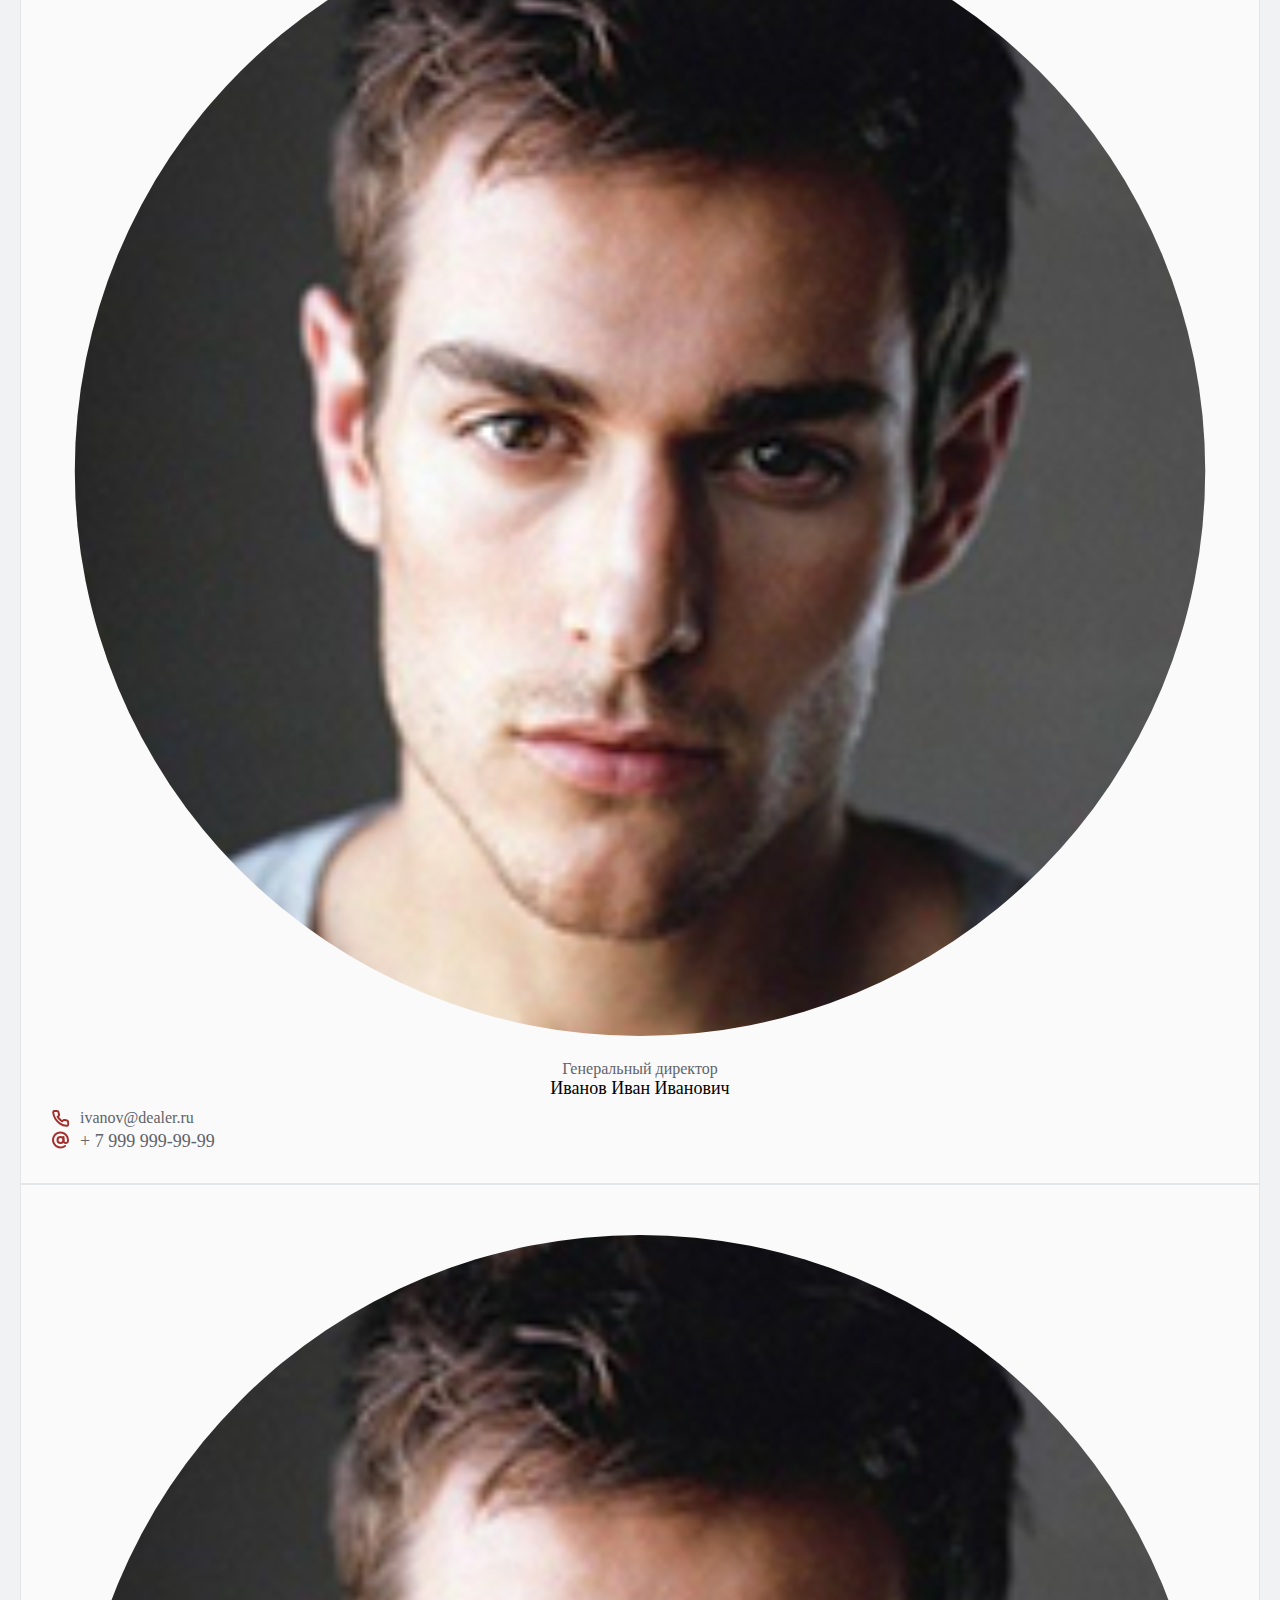
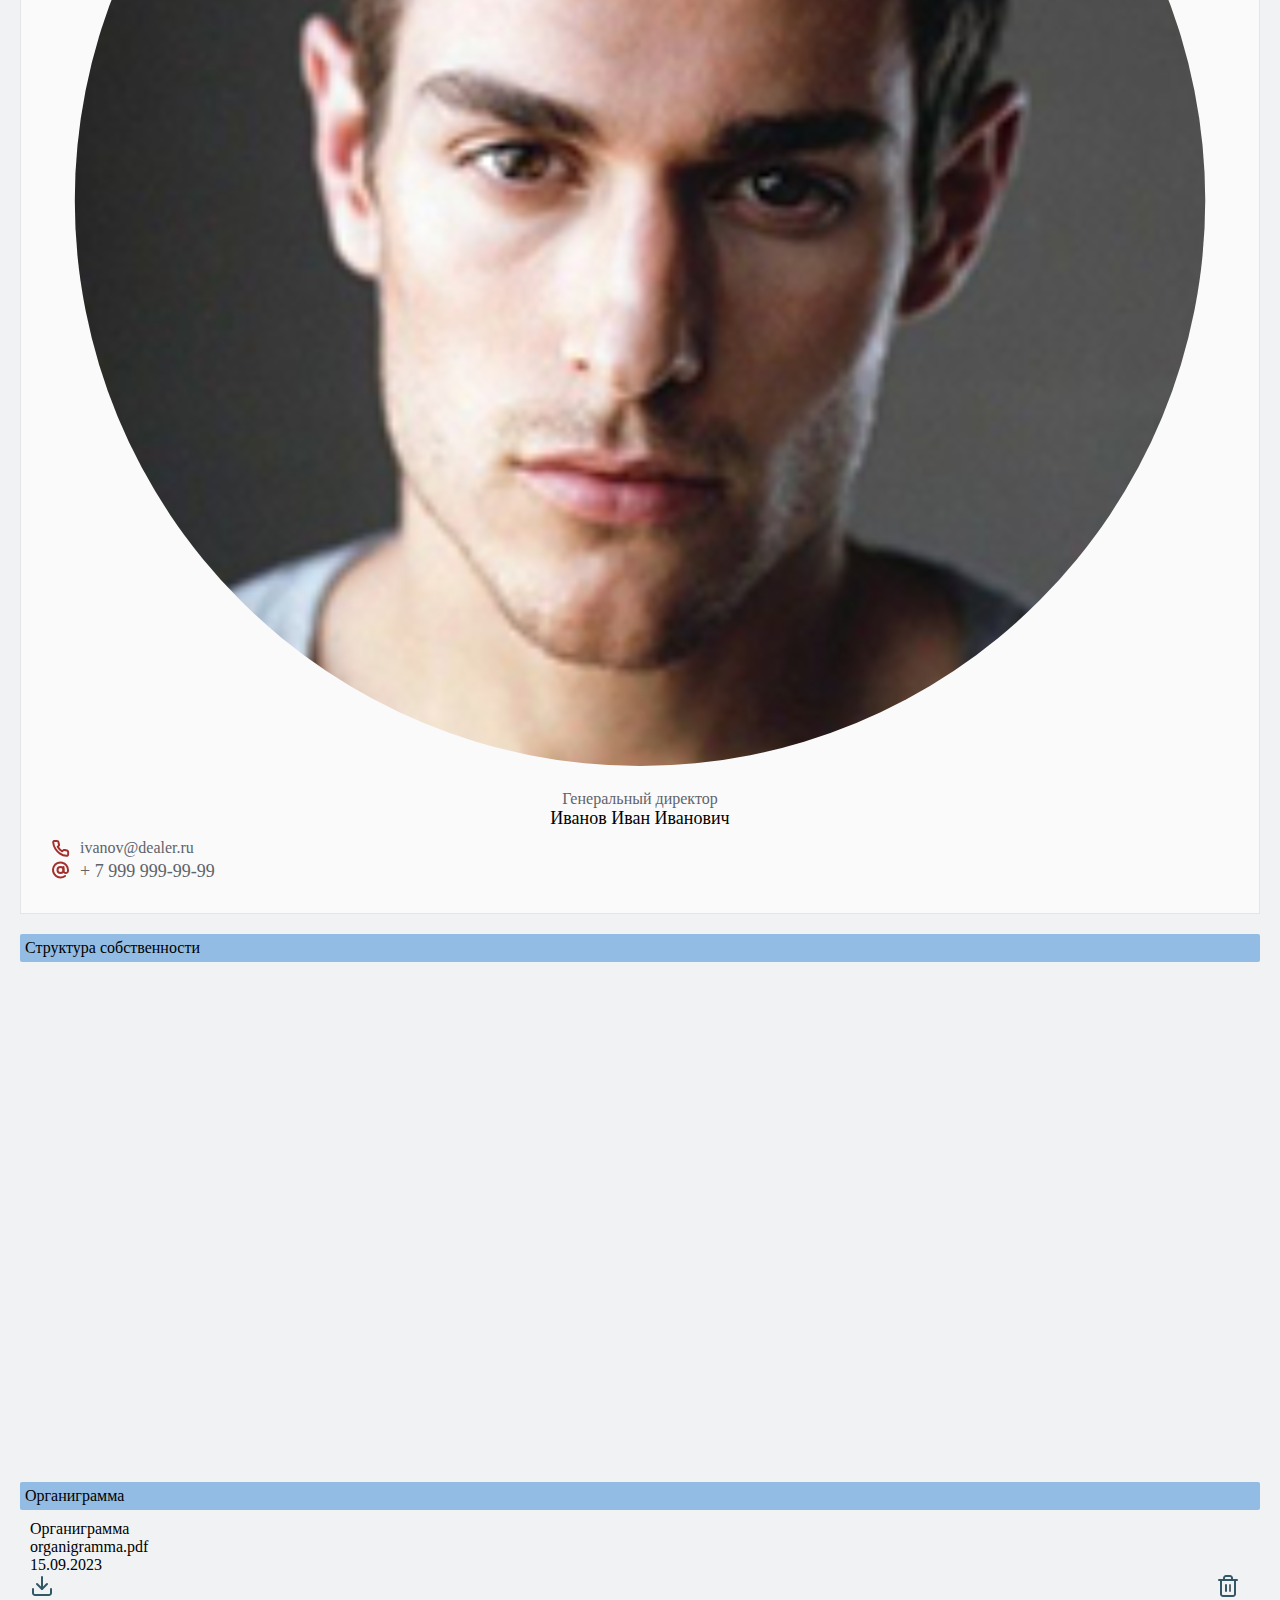
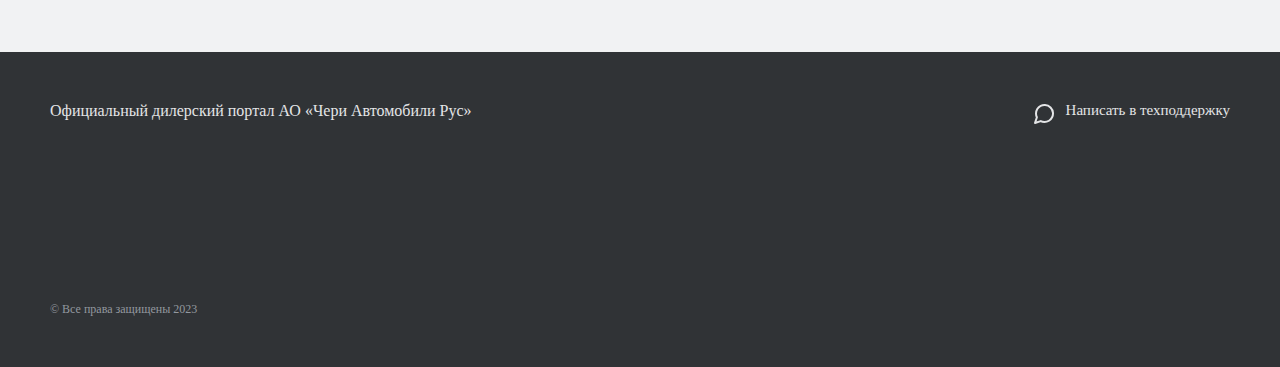
<file: Specific_Dealer_Employee/index.html>
<!DOCTYPE html>
<html lang="en">
<head>
    <meta charset="UTF-8">
    <meta name="viewport" content="width=device-width, initial-scale=1.0">
    <link href="https://cdn.jsdelivr.net/npm/bootstrap@5.0.2/dist/css/bootstrap.min.css" rel="stylesheet"
          integrity="sha384-EVSTQN3/azprG1Anm3QDgpJLIm9Nao0Yz1ztcQTwFspd3yD65VohhpuuCOmLASjC" crossorigin="anonymous">
    <link rel="stylesheet" href="./style.css">

    <title>Document</title>
</head>
<body>


<div class="my-container">

    <div class="header row">
        <div class="header__chery-icon col">
            <img src="image/header/chery_logo.png">
        </div>

        <div class="header__right col">
            <div class="row">

                <div class="header__right-logos col-3">
                    <div class="header__right-logos-cont row">
                        <div class="col">
                            <img class="image-auto" src="image/header/question-logo.svg" alt="">
                        </div>
                        <div class="col">
                            <img class="image-auto" src="image/header/notification_logo.svg" alt="">
                        </div>
                    </div>

                </div>
                <div class="header__right-logos col-3">
                    <div>RU/EN</div>
                </div>
                <div class="header__right-user col-6">
                    <div class="avatar">
                        <img src="image/header/avatar.svg" alt="" class="image-auto">
                    </div>
                    <div>
                        <div>Александра Сергеева</div>
                        <div class="fz-10">Менеджер</div>
                        <div class="fz-14">АО «Чери Автомобили Рус»</div>
                    </div>
                    <div>
                        <img src="image/header/arrow_down.svg" alt="" class="image-auto">
                    </div>
                </div>

            </div>
        </div>

    </div>

</div>

<div class="header-nav">
    <div class="header-nav__info ">
        <div class="header-nav__info-item header-nav__info-item-active-name">Главная</div>
        <div class="header-nav__info-item ">Дилеры</div>
        <div class="header-nav__info-item ">KPI</div>
        <div class="header-nav__info-item ">Развитие сети</div>
        <div class="header-nav__info-item ">Документы</div>
        <div class="header-nav__info-item ">Задачи</div>
        <div class="header-nav__info-item ">Аудит</div>
        <div class="header-nav__info-item ">Администрирование</div>
    </div>
</div>


<div class="mb-30 my-container">
    <div class="color-grey-2">Главная - Дилерские центры - АМК Урал Екатеринбург</div>
</div>
<div class="my-container main">
    <div class=" mb-30 fz-22">
        АМК Урал Екатеринбург
    </div>

    <div class=" mb-30">
        <button class="bts-info ">Информация</button>
        <button class="bts-info">KPI</button>
        <button class="bts-info">Задачи</button>
        <button class="bts-info bts-info-active">Сотрудники</button>
        <button class="bts-info">Архитектурный проект</button>
        <button class="bts-info">Документы</button>
        <button class="bts-info">Дилер на карте</button>
        <button class="bts-info">Письма</button>
        <button class="bts-info">Отчеты</button>
    </div>

    <div class=" tables">

        <div class="table-header">
            <div>
                Сотрудники
            </div>
        </div>

        <div class="my-container row" style="gap: 10px">
            <div class="profile-card col">
                <div class="p20">
                    <img class="image-auto" src="./image/main/Employee_photo.svg" alt="">
                </div>
                <div class="mb-10">
                    <div class="employee-data color-grey-3">Генеральный директор</div>
                    <div class="employee-data fz-18">Иванов Иван Иванович</div>
                </div>
                <div>
                    <div class="df">
                        <div class="mr-10"><img class="image-auto" src="./image/main/Profile-card_phone-call.svg"
                                                alt=""></div>
                        <div class="color-grey-3">ivanov@dealer.ru</div>
                    </div>
                    <div class="df">
                        <div class="mr-10"><img class="image-auto" src="./image/main/Profile-card_@.svg" alt=""></div>
                        <div class="color-grey-3 fz-18">+ 7 999 999-99-99</div>
                    </div>
                </div>
            </div>
            <div class="profile-card col">
                <div class="p20">
                    <img class="image-auto" src="./image/main/Employee_photo.svg" alt="">
                </div>
                <div class="mb-10">
                    <div class="employee-data color-grey-3">Генеральный директор</div>
                    <div class="employee-data fz-18">Иванов Иван Иванович</div>
                </div>
                <div>
                    <div class="df">
                        <div class="mr-10"><img class="image-auto" src="./image/main/Profile-card_phone-call.svg"
                                                alt=""></div>
                        <div class="color-grey-3">ivanov@dealer.ru</div>
                    </div>
                    <div class="df">
                        <div class="mr-10"><img class="image-auto" src="./image/main/Profile-card_@.svg" alt=""></div>
                        <div class="color-grey-3 fz-18">+ 7 999 999-99-99</div>
                    </div>
                </div>
            </div>
            <div class="profile-card col">
                <div class="p20">
                    <img class="image-auto" src="./image/main/Employee_photo.svg" alt="">
                </div>
                <div class="mb-10">
                    <div class="employee-data color-grey-3">Генеральный директор</div>
                    <div class="employee-data fz-18">Иванов Иван Иванович</div>
                </div>
                <div>
                    <div class="df">
                        <div class="mr-10"><img class="image-auto" src="./image/main/Profile-card_phone-call.svg"
                                                alt=""></div>
                        <div class="color-grey-3">ivanov@dealer.ru</div>
                    </div>
                    <div class="df">
                        <div class="mr-10"><img class="image-auto" src="./image/main/Profile-card_@.svg" alt=""></div>
                        <div class="color-grey-3 fz-18">+ 7 999 999-99-99</div>
                    </div>
                </div>
            </div>
            <div class="profile-card col">
                <div class="p20">
                    <img class="image-auto" src="./image/main/Employee_photo.svg" alt="">
                </div>
                <div class="mb-10">
                    <div class="employee-data color-grey-3">Генеральный директор</div>
                    <div class="employee-data fz-18">Иванов Иван Иванович</div>
                </div>
                <div>
                    <div class="df">
                        <div class="mr-10"><img class="image-auto" src="./image/main/Profile-card_phone-call.svg"
                                                alt=""></div>
                        <div class="color-grey-3">ivanov@dealer.ru</div>
                    </div>
                    <div class="df">
                        <div class="mr-10"><img class="image-auto" src="./image/main/Profile-card_@.svg" alt=""></div>
                        <div class="color-grey-3 fz-18">+ 7 999 999-99-99</div>
                    </div>
                </div>
            </div>
        </div>
    </div>

    <div class="tables">
        <div class="table-header">
            <div>
                Структура собственности
            </div>
        </div>
        <div class="nothing"></div>
    </div>


    <div>
        <div class="table-header">
            <div>
                Органиграмма
            </div>
        </div>
        <div class="cont row">
            <div class="col">Органиграмма</div>
            <div class="col">organigramma.pdf</div>
            <div class="col row">
                <div class="col"> 15.09.2023</div>
                <div class="df jcsb col">
                    <div>
                        <img class="image-auto" src="./image/main/download.svg" alt="">
                    </div>
                    <div>
                        <img src="image/main/delete.svg" alt="">
                    </div>

                </div>
                <div class="col"></div>
            </div>
        </div>

    </div>
</div>

<div class="additional-content">
    <div class="additional-content__interior my-container"  >
        <div class="data-about-us">
            <div class="color-white-2">Официальный дилерский портал АО «Чери Автомобили Рус»</div>
            <div class="df">
                <div class="mr-10"><img src="image/footer/message.svg" alt=""></div>
                <div class="fz-15">Написать в техподдержку</div>
            </div>
        </div>
        <div>
            <div class="fz-12">
                © Все права защищены 2023
            </div>
        </div>
    </div>
</div>


</body>
</html>
</file>
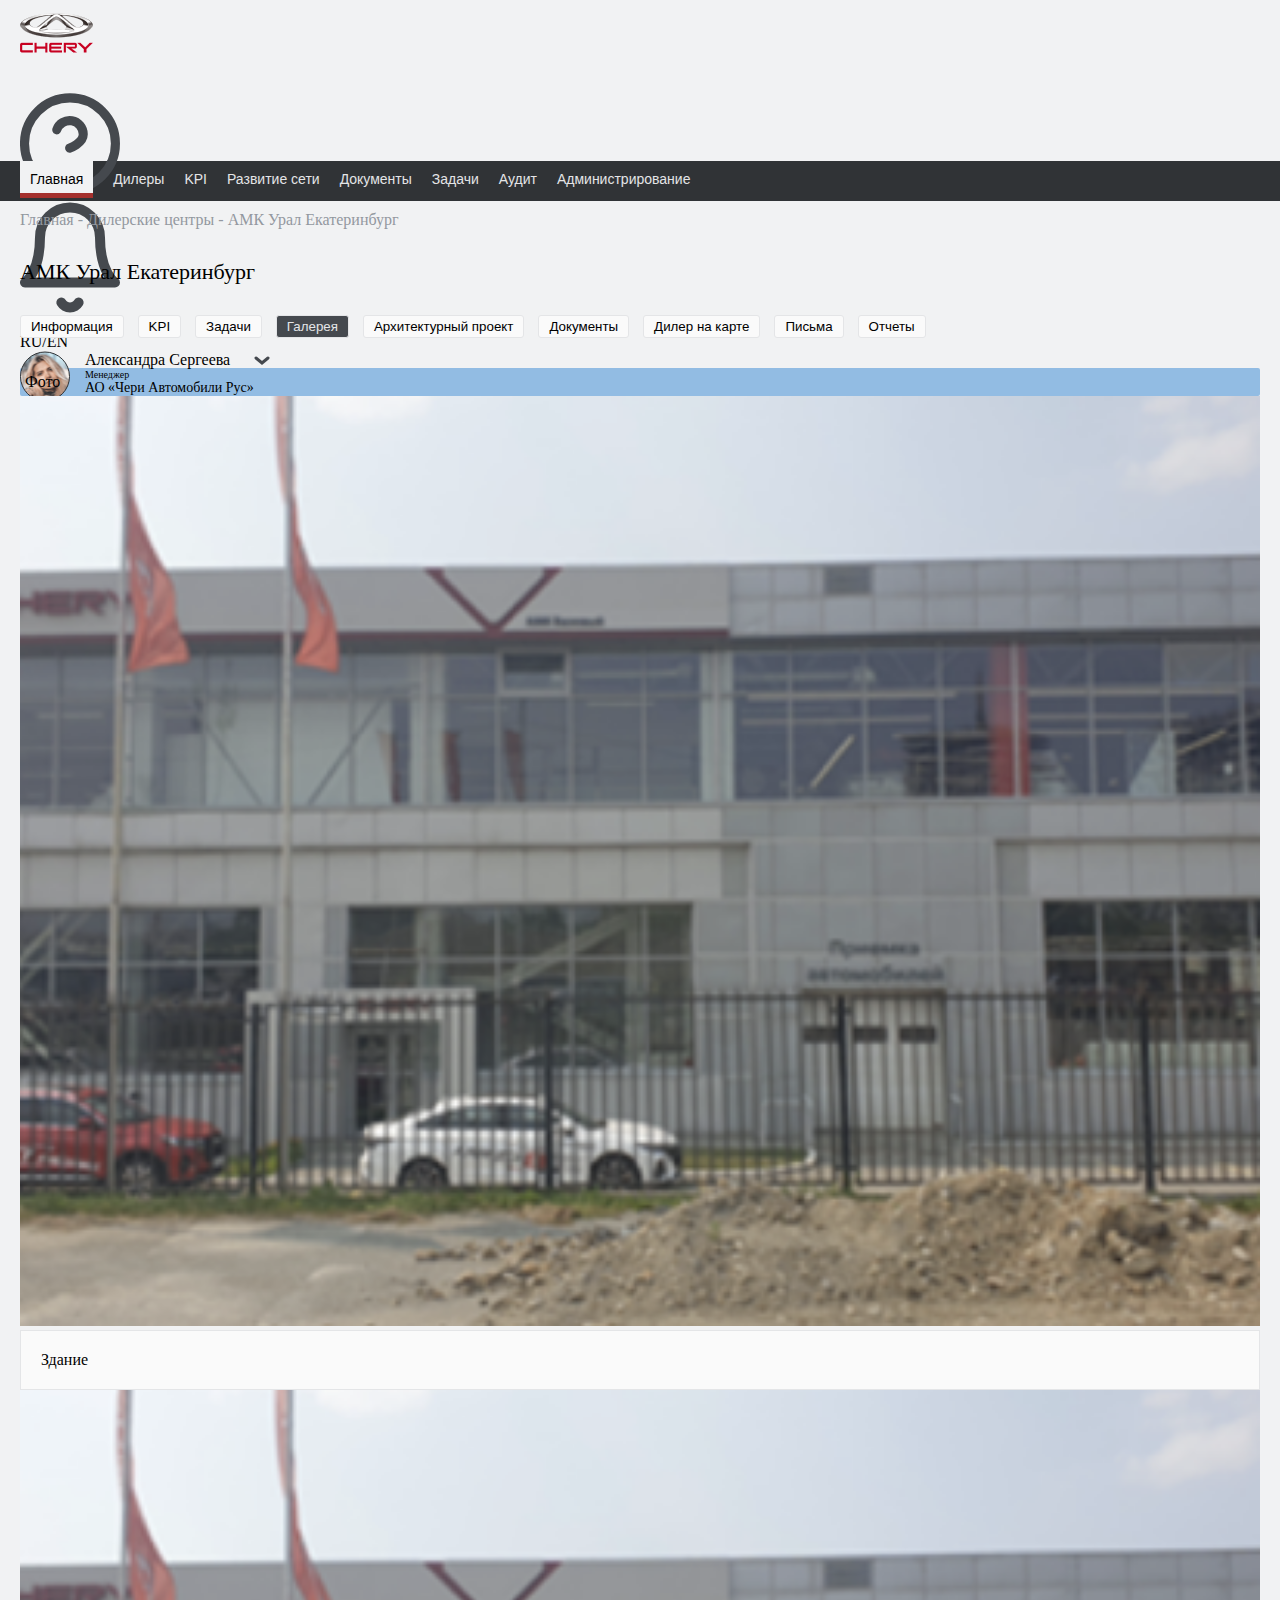
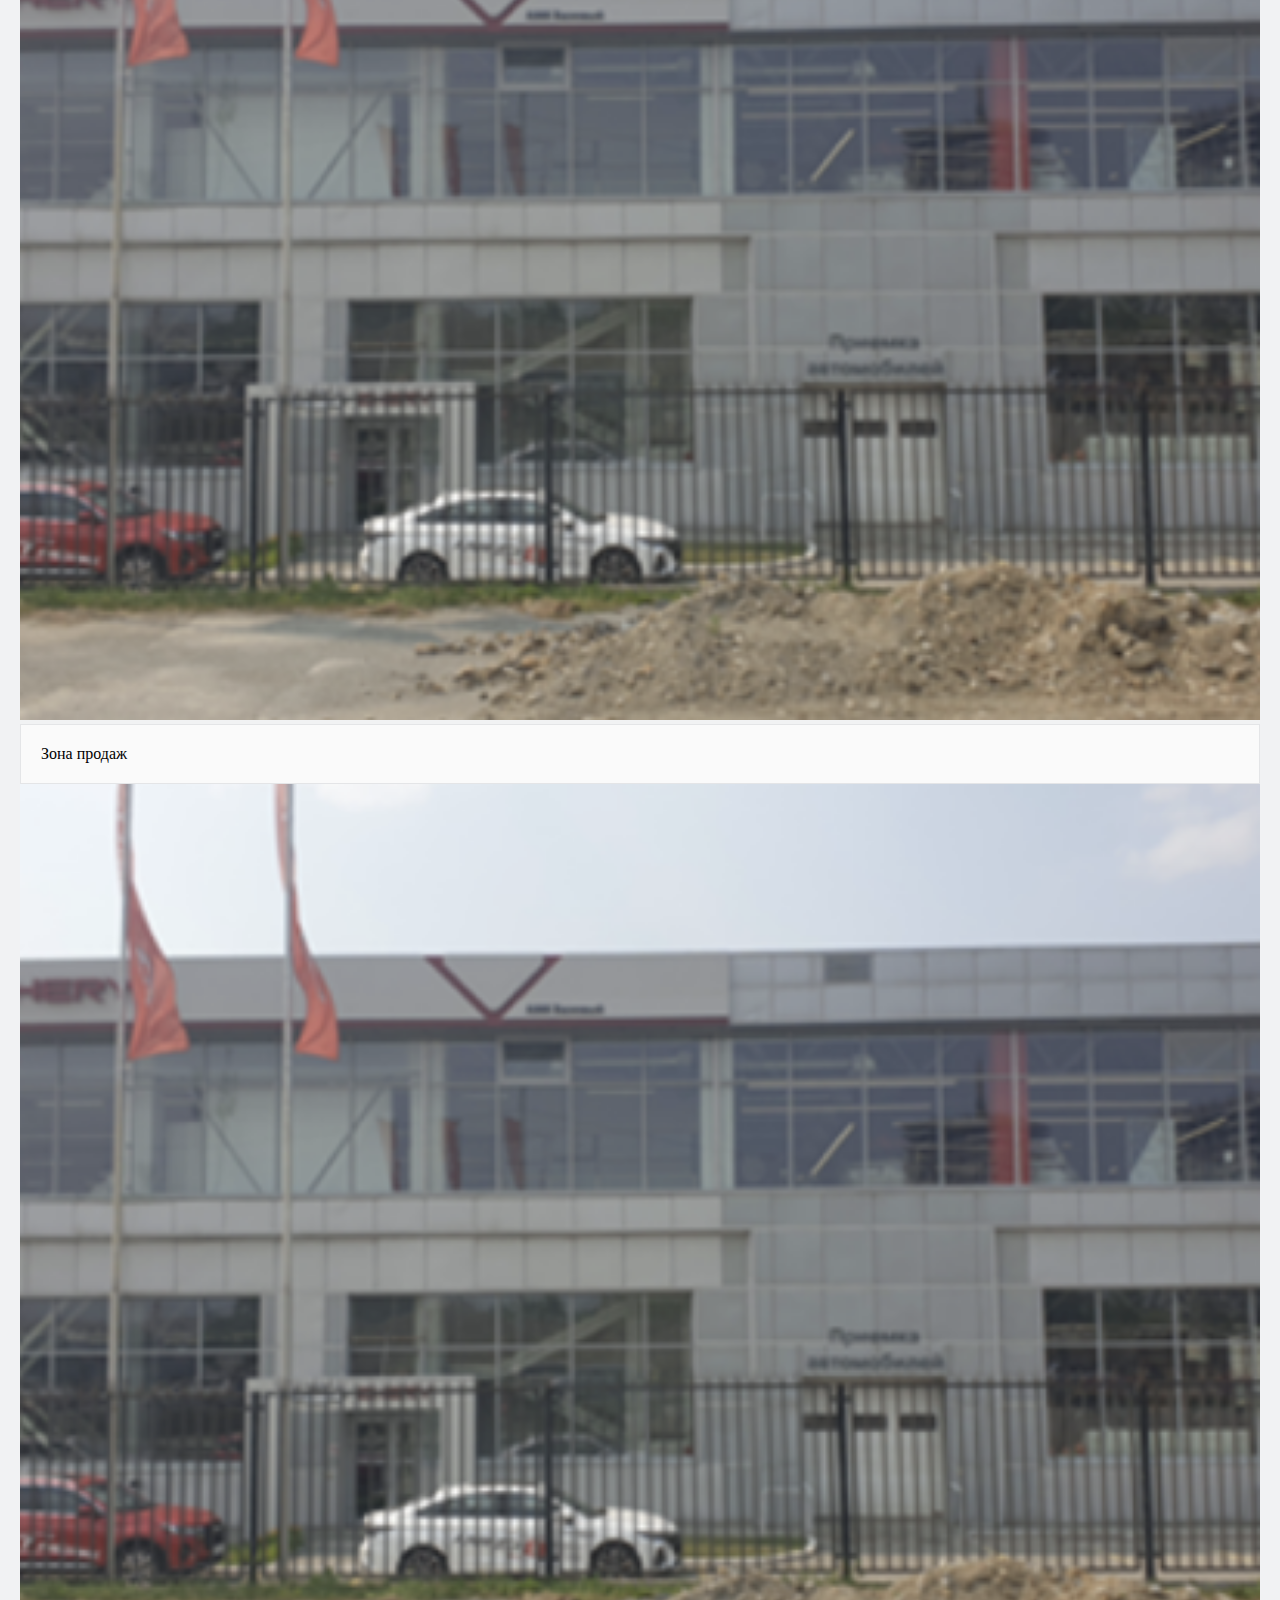
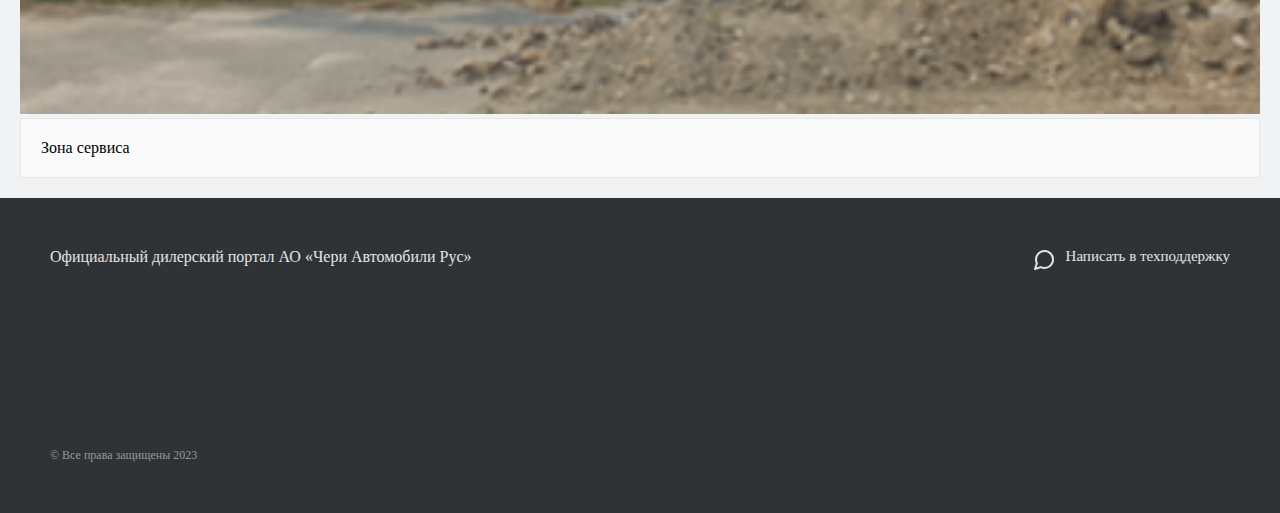
<file: Specific_Dealer_Gallery/index.html>
<!DOCTYPE html>
<html lang="en">
<head>
    <meta charset="UTF-8">
    <meta name="viewport" content="width=device-width, initial-scale=1.0">
    <link href="https://cdn.jsdelivr.net/npm/bootstrap@5.0.2/dist/css/bootstrap.min.css" rel="stylesheet"
          integrity="sha384-EVSTQN3/azprG1Anm3QDgpJLIm9Nao0Yz1ztcQTwFspd3yD65VohhpuuCOmLASjC" crossorigin="anonymous">
    <link rel="stylesheet" href="./style.css">

    <title>Document</title>
</head>
<body>


<div class="my-container">

    <div class="header row">
        <div class="header__chery-icon col">
            <img src="image/header/chery_logo.png">
        </div>

        <div class="header__right col">
            <div class="row">

                <div class="header__right-logos col-3">
                    <div class="header__right-logos-cont row">
                        <div class="col">
                            <img class="image-auto" src="image/header/question-logo.svg" alt="">
                        </div>
                        <div class="col">
                            <img class="image-auto" src="image/header/notification_logo.svg" alt="">
                        </div>
                    </div>

                </div>
                <div class="header__right-logos col-3">
                    <div>RU/EN</div>
                </div>
                <div class="header__right-user col-6">
                    <div class="avatar">
                        <img src="image/header/avatar.svg" alt="" class="image-auto">
                    </div>
                    <div>
                        <div>Александра Сергеева</div>
                        <div class="fz-10">Менеджер</div>
                        <div class="fz-14">АО «Чери Автомобили Рус»</div>
                    </div>
                    <div>
                        <img src="image/header/arrow_down.svg" alt="" class="image-auto">
                    </div>
                </div>

            </div>
        </div>

    </div>

</div>

<div class="header-nav">
    <div class="header-nav__info ">
        <div class="header-nav__info-item header-nav__info-item-active-name">Главная</div>
        <div class="header-nav__info-item ">Дилеры</div>
        <div class="header-nav__info-item ">KPI</div>
        <div class="header-nav__info-item ">Развитие сети</div>
        <div class="header-nav__info-item ">Документы</div>
        <div class="header-nav__info-item ">Задачи</div>
        <div class="header-nav__info-item ">Аудит</div>
        <div class="header-nav__info-item ">Администрирование</div>
    </div>
</div>


<div class="mb-30 my-container">
    <div class="color-grey-2">Главная - Дилерские центры - АМК Урал Екатеринбург</div>
</div>
<div class="my-container main">
    <div class=" mb-30 fz-22">
        АМК Урал Екатеринбург
    </div>

    <div class=" mb-30">
        <button class="bts-info ">Информация</button>
        <button class="bts-info  ">KPI</button>
        <button class="bts-info " >Задачи</button>
        <button class="bts-info bts-info-active">Галерея</button>
        <button class="bts-info">Архитектурный проект</button>
        <button class="bts-info">Документы</button>
        <button class="bts-info">Дилер на карте</button>
        <button class="bts-info">Письма</button>
        <button class="bts-info">Отчеты</button>
    </div>
</div>


<div class="main">

    <div class="my-container tables ">
        <div class="table-header">
            <div>
                Фото
            </div>
        </div>


        <div class="row">
            <div class="col">
                <div>
                    <div>
                        <img class="image-auto" src="./image/main/Dealers_Photo_Building.png" alt="">
                    </div>

                    <div class="building-photo-comm">
                        Здание
                    </div>
                </div>
            </div>
            <div class="col">
                <div>
                    <div>
                        <img class="image-auto" src="./image/main/Dealers_Photo_Building.png" alt="">
                    </div>

                    <div class="building-photo-comm">
                        Зона продаж
                    </div>
                </div>
            </div>
            <div class="col">
                <div>
                    <div>
                        <img class="image-auto" src="./image/main/Dealers_Photo_Building.png" alt="">
                    </div>

                    <div class="building-photo-comm">
                        Зона сервиса
                    </div>
                </div>
            </div>
        </div>

    </div>

</div>


<div class="additional-content">
    <div class="additional-content__interior my-container">
        <div class="data-about-us">
            <div class="color-white-2">Официальный дилерский портал АО «Чери Автомобили Рус»</div>
            <div class="df">
                <div class="mr-10"><img src="image/footer/message.svg" alt=""></div>
                <div class="fz-15">Написать в техподдержку</div>
            </div>
        </div>
        <div>
            <div class="fz-12">
                © Все права защищены 2023
            </div>
        </div>
    </div>
</div>

</body>
</html>
</file>
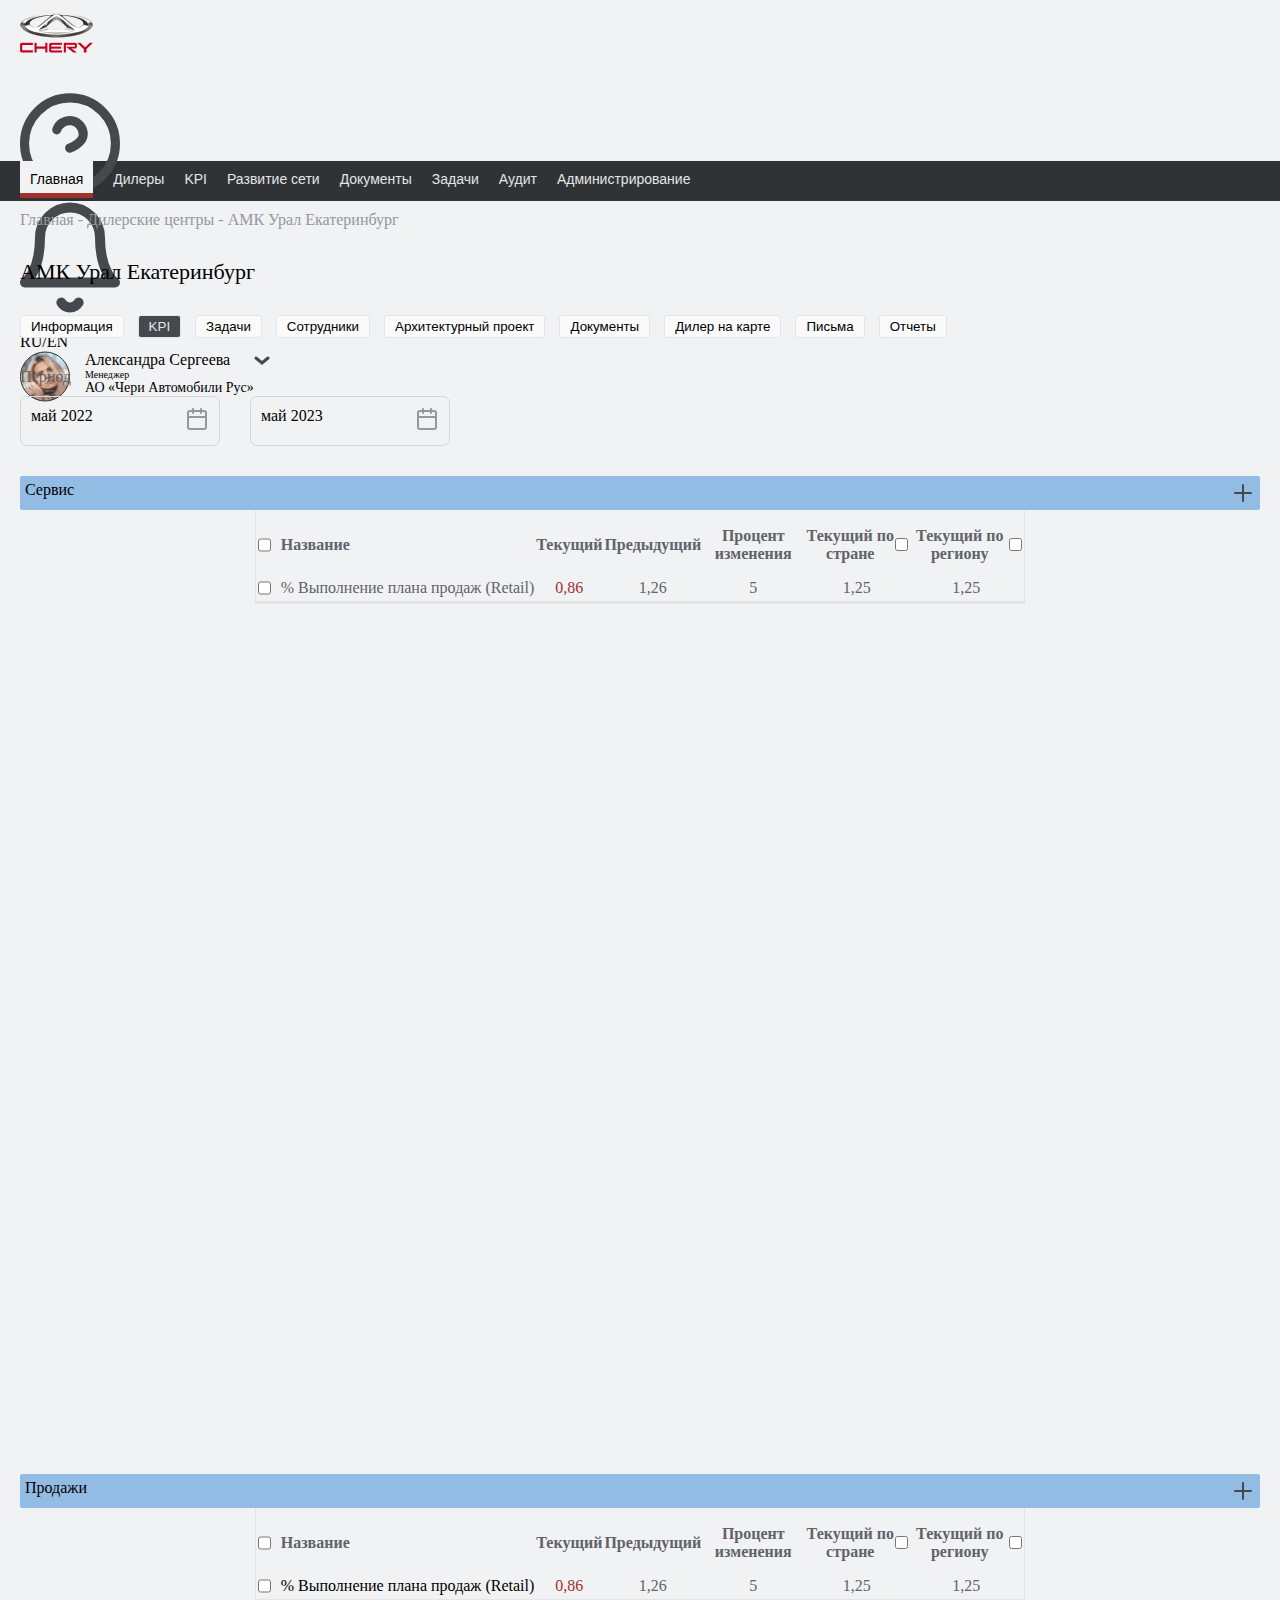
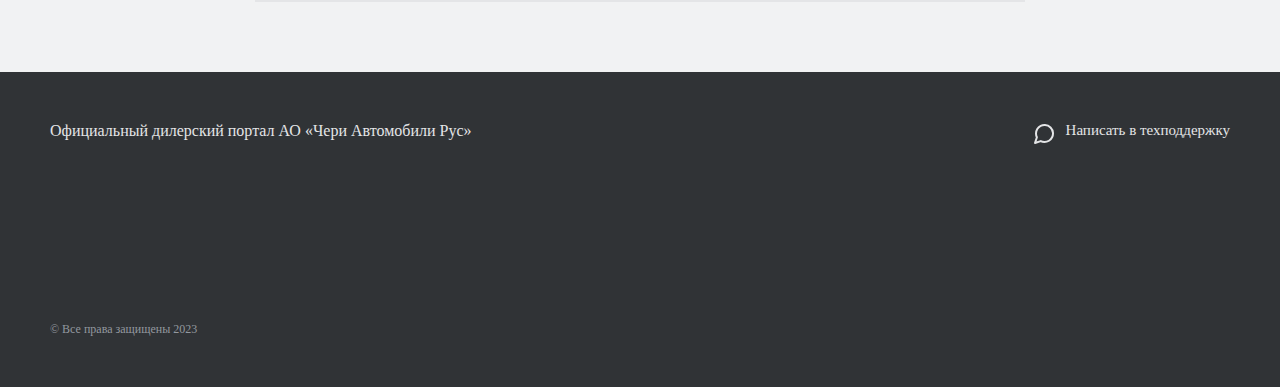
<file: Specific_Dealer_KPI/index.html>
<!DOCTYPE html>
<html lang="en">
<head>
    <meta charset="UTF-8">
    <meta name="viewport" content="width=device-width, initial-scale=1.0">
    <link href="https://cdn.jsdelivr.net/npm/bootstrap@5.0.2/dist/css/bootstrap.min.css" rel="stylesheet"
          integrity="sha384-EVSTQN3/azprG1Anm3QDgpJLIm9Nao0Yz1ztcQTwFspd3yD65VohhpuuCOmLASjC" crossorigin="anonymous">
    <link rel="stylesheet" href="./style.css">

    <title>Document</title>
</head>
<body>


<div class="my-container">

    <div class="header row">
        <div class="header__chery-icon col">
            <img src="image/header/chery_logo.png">
        </div>

        <div class="header__right col">
            <div class="row">

                <div class="header__right-logos col-3">
                    <div class="header__right-logos-cont row">
                        <div class="col">
                            <img class="image-auto" src="image/header/question-logo.svg" alt="">
                        </div>
                        <div class="col">
                            <img class="image-auto" src="image/header/notification_logo.svg" alt="">
                        </div>
                    </div>

                </div>
                <div class="header__right-logos col-3">
                    <div>RU/EN</div>
                </div>
                <div class="header__right-user col-6">
                    <div class="avatar">
                        <img src="image/header/avatar.svg" alt="" class="image-auto">
                    </div>
                    <div>
                        <div>Александра Сергеева</div>
                        <div class="fz-10">Менеджер</div>
                        <div class="fz-14">АО «Чери Автомобили Рус»</div>
                    </div>
                    <div>
                        <img src="image/header/arrow_down.svg" alt="" class="image-auto">
                    </div>
                </div>

            </div>
        </div>

    </div>

</div>

<div class="header-nav">
    <div class="header-nav__info ">
        <div class="header-nav__info-item header-nav__info-item-active-name">Главная</div>
        <div class="header-nav__info-item ">Дилеры</div>
        <div class="header-nav__info-item ">KPI</div>
        <div class="header-nav__info-item ">Развитие сети</div>
        <div class="header-nav__info-item ">Документы</div>
        <div class="header-nav__info-item ">Задачи</div>
        <div class="header-nav__info-item ">Аудит</div>
        <div class="header-nav__info-item ">Администрирование</div>
    </div>
</div>


<div class="mb-30 my-container">
    <div class="color-grey-2">Главная - Дилерские центры - АМК Урал Екатеринбург</div>
</div>
<div class="my-container main">
    <div class=" mb-30 fz-22">
        АМК Урал Екатеринбург
    </div>

    <div class=" mb-30">
        <button class="bts-info ">Информация</button>
        <button class="bts-info bts-info-active ">KPI</button>
        <button class="bts-info">Задачи</button>
        <button class="bts-info ">Сотрудники</button>
        <button class="bts-info">Архитектурный проект</button>
        <button class="bts-info">Документы</button>
        <button class="bts-info">Дилер на карте</button>
        <button class="bts-info">Письма</button>
        <button class="bts-info">Отчеты</button>
    </div>
</div>


<div class="my-container main">

    <div>
        <div class="color-grey-3 mb-10">Период</div>

        <div class="mb-30 df">
            <div class="duration-period">
                <div>май 2022</div>
                <div><img class="image-auto" src="./image/main/calendar.svg" alt=""></div>
            </div>
            <div class="duration-period">
                <div>май 2023</div>
                <div><img class="image-auto" src="./image/main/calendar.svg" alt=""></div>
            </div>
        </div>

    </div>

    <div>
        <div class="table-header df jcsb">
            Сервис
            <img src="./image/main/add.svg" alt="">
        </div>
        <table class="table my-container table-border">
            <thead class="table-line">
            <tr>
                <th class="col-5">
                    <div class="col-name">
                        <div class="table-col color-grey-3 ">
                            <input type="checkbox" class="mr-10">
                            <div>Название</div>
                        </div>
                    </div>

                </th>
                <th class="col">
                    <div class="table-col color-grey-3 col-name">
                        <div>Текущий</div>
                    </div>
                </th>
                <th scope="col" class="col">
                    <div class="">

                    </div>
                    <div class="table-col color-grey-3 col-name">
                        <div>Предыдущий</div>
                    </div>
                </th>
                <th scope="col" class="col">
                    <div class="table-col color-grey-3 col-name col">
                        <div class="w100">
                            Процент изменения
                        </div>
                    </div>
                </th>
                <th scope="col" class="col">
                    <div class="table-col color-grey-3 col-name">
                        <div class="w90" >Текущий по стране</div>
                        <input type="checkbox">
                    </div>
                </th>
                <th scope="col" class="col">
                    <div class="table-col color-grey-3 col-name">
                        <div class="w99" >Текущий по региону</div>
                        <input type="checkbox">
                    </div>
                </th>

            </tr>
            </thead>
            <tbody>
            <tr class="bc-grey">
                <td class="df">
                    <input type="checkbox" class="mr-10">
                    <div class="table-data" >% Выполнение плана продаж (Retail)</div>
                </td>
                <td>
                    <div class="table-data color-red">0,86</div>
                </td>
                <td>
                    <div class="table-data">1,26</div>
                </td>
                <td>
                    <div class="table-data">5</div>
                </td>
                <td>
                    <div class="table-data">1,25</div>
                </td>
                <td>
                    <div class="table-data">1,25</div>
                </td>
            </tr>
            <tr class="bc-grey">
            </tr>
            </tbody>
        </table>
    </div>

    <div class="nothing"></div>
    <div class="nothing"></div>


    <div>
        <div class="table-header df jcsb">
            Продажи
            <img src="./image/main/add.svg" alt="">
        </div>
        <table class="table my-container table-border">
            <thead class="table-line">
            <tr>
                <th class="col-5">
                    <div class="col-name">
                        <div class="table-col color-grey-3 ">
                            <input type="checkbox" class="mr-10">
                            <div>Название</div>
                        </div>
                    </div>

                </th>
                <th class="col">
                    <div class="table-col color-grey-3 col-name">
                        <div>Текущий</div>
                    </div>
                </th>
                <th scope="col" class="col">
                    <div class="">

                    </div>
                    <div class="table-col color-grey-3 col-name">
                        <div>Предыдущий</div>
                    </div>
                </th>
                <th scope="col" class="col">
                    <div class="table-col color-grey-3 col-name col">
                        <div class="w100">
                            Процент изменения
                        </div>
                    </div>
                </th>
                <th scope="col" class="col">
                    <div class="table-col color-grey-3 col-name">
                        <div class="w90" >Текущий по стране</div>
                        <input type="checkbox">
                    </div>
                </th>
                <th scope="col" class="col">
                    <div class="table-col color-grey-3 col-name">
                        <div class="w99" >Текущий по региону</div>
                        <input type="checkbox">
                    </div>
                </th>

            </tr>
            </thead>
            <tbody>
            <tr class="bc-grey">
                <td class="df">
                    <input type="checkbox" class="mr-10">
                    <div>% Выполнение плана продаж (Retail)</div>
                </td>
                <td>
                    <div class="table-data color-red">0,86</div>

                </td>
                <td>
                    <div class="table-data">1,26</div>
                </td>
                <td>
                    <div class="table-data">5</div>
                </td>
                <td>
                    <div class="table-data">1,25</div>
                </td>
                <td>
                    <div class="table-data">1,25</div>
                </td>
            </tr>
            <tr class="bc-grey">
            </tr>
            </tbody>
        </table>
    </div>


</div>


<div class="additional-content">
    <div class="additional-content__interior my-container">
        <div class="data-about-us">
            <div class="color-white-2">Официальный дилерский портал АО «Чери Автомобили Рус»</div>
            <div class="df">
                <div class="mr-10"><img src="image/footer/message.svg" alt=""></div>
                <div class="fz-15">Написать в техподдержку</div>
            </div>
        </div>
        <div>
            <div class="fz-12">
                © Все права защищены 2023
            </div>
        </div>
    </div>
</div>

</body>
</html>
</file>
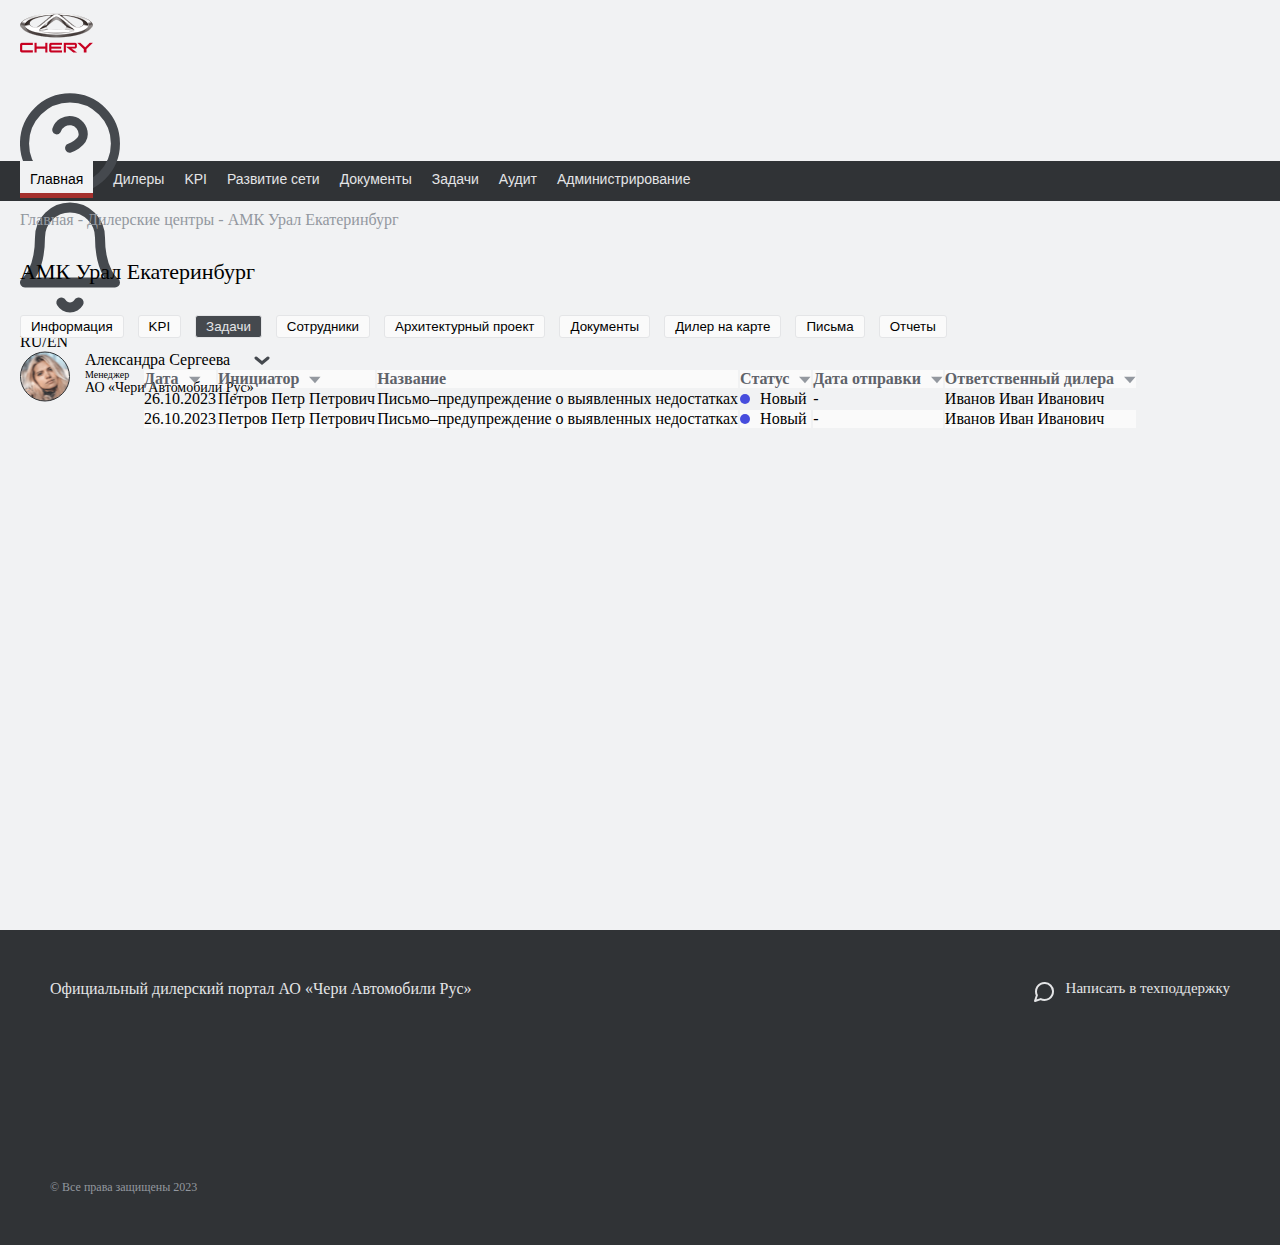
<file: Specific_Dealer_letters/index.html>
<!DOCTYPE html>
<html lang="en">
<head>
    <meta charset="UTF-8">
    <meta name="viewport" content="width=device-width, initial-scale=1.0">
    <link href="https://cdn.jsdelivr.net/npm/bootstrap@5.0.2/dist/css/bootstrap.min.css" rel="stylesheet"
          integrity="sha384-EVSTQN3/azprG1Anm3QDgpJLIm9Nao0Yz1ztcQTwFspd3yD65VohhpuuCOmLASjC" crossorigin="anonymous">
    <link rel="stylesheet" href="./style.css">

    <title>Document</title>
</head>
<body>


<div class="my-container">

    <div class="header row">
        <div class="header__chery-icon col">
            <img src="image/header/chery_logo.png">
        </div>

        <div class="header__right col">
            <div class="row">

                <div class="header__right-logos col-3">
                    <div class="header__right-logos-cont row">
                        <div class="col">
                            <img class="image-auto" src="image/header/question-logo.svg" alt="">
                        </div>
                        <div class="col">
                            <img class="image-auto" src="image/header/notification_logo.svg" alt="">
                        </div>
                    </div>

                </div>
                <div class="header__right-logos col-3">
                    <div>RU/EN</div>
                </div>
                <div class="header__right-user col-6">
                    <div class="avatar">
                        <img src="image/header/avatar.svg" alt="" class="image-auto">
                    </div>
                    <div>
                        <div>Александра Сергеева</div>
                        <div class="fz-10">Менеджер</div>
                        <div class="fz-14">АО «Чери Автомобили Рус»</div>
                    </div>
                    <div>
                        <img src="image/header/arrow_down.svg" alt="" class="image-auto">
                    </div>
                </div>

            </div>
        </div>

    </div>

</div>

<div class="header-nav">
    <div class="header-nav__info ">
        <div class="header-nav__info-item header-nav__info-item-active-name">Главная</div>
        <div class="header-nav__info-item ">Дилеры</div>
        <div class="header-nav__info-item ">KPI</div>
        <div class="header-nav__info-item ">Развитие сети</div>
        <div class="header-nav__info-item ">Документы</div>
        <div class="header-nav__info-item ">Задачи</div>
        <div class="header-nav__info-item ">Аудит</div>
        <div class="header-nav__info-item ">Администрирование</div>
    </div>
</div>

<div class="main">
<div class="mb-30 my-container">
    <div class="color-grey-2">Главная - Дилерские центры - АМК Урал Екатеринбург</div>
</div>
<div class="my-container">
    <div class=" mb-30 fz-22">
        АМК Урал Екатеринбург
    </div>

    <div class=" mb-30">
        <button class="bts-info ">Информация</button>
        <button class="bts-info  ">KPI</button>
        <button class="bts-info bts-info-active">Задачи</button>
        <button class="bts-info ">Сотрудники</button>
        <button class="bts-info">Архитектурный проект</button>
        <button class="bts-info">Документы</button>
        <button class="bts-info">Дилер на карте</button>
        <button class="bts-info">Письма</button>
        <button class="bts-info">Отчеты</button>
    </div>
</div>


<div class="" >

    <table class="table my-container table-border">
        <thead class="table-line">
        <tr>
            <th class="col-1">
                <div class="col-name">
                    <div class="table-col color-grey-3 df justify-content-between ">
                        <div class="mr-10">Дата</div>
                        <div><img class="image-auto" src="./image/main/arrow-bottom.svg" alt=""></div>
                    </div>
                </div>

            </th>
            <th class="col-2">
                <div class="table-col color-grey-3 col-name df justify-content-between  ">
                    <div class="mr-10">Инициатор</div>
                    <div><img class="image-auto" src="./image/main/arrow-bottom.svg" alt=""></div>
                </div>
            </th>
            <th class="col">
                <div class="table-col color-grey-3 col-name df  ">
                    <div>Название</div>
                </div>
            </th>
            <th class="col-1">
                <div class="table-col color-grey-3 col-name df   justify-content-between">
                    <div class="mr-10">Статус</div>
                    <div><img class="image-auto" src="./image/main/arrow-bottom.svg" alt=""></div>
                </div>
            </th>
            <th class="col-1">
                <div class="table-col color-grey-3 col-name df   justify-content-between">
                    <div class="mr-10">Дата отправки</div>
                    <div><img class="image-auto" src="./image/main/arrow-bottom.svg" alt=""></div>
                </div>
            </th>
            <th class="col-3">
                <div class="table-col color-grey-3 col-name df   justify-content-between">
                    <div class="mr-10">Ответственный дилера</div>
                    <div><img class="image-auto" src="./image/main/arrow-bottom.svg" alt=""></div>
                </div>
            </th>
        </tr>

        </thead>
        <tbody>
        <tr class="bc-grey1">
            <td>26.10.2023</td>
            <td>Петров Петр Петрович</td>
            <td>Письмо–предупреждение о выявленных недостатках</td>
            <td >
                <div class="df">
                    <div class="mr-10"><img class="image-auto" src="./image/main/blue.svg" alt=""></div>
                    Новый
                </div>

            </td>
            <td>-</td>
            <td>Иванов Иван Иванович</td>
        </tr>
        <tr class="bc-grey2">
            <td>26.10.2023</td>
            <td>Петров Петр Петрович</td>
            <td>Письмо–предупреждение о выявленных недостатках</td>
            <td >
                <div class="df">
                    <div class="mr-10"><img class="image-auto" src="./image/main/blue.svg" alt=""></div>
                    Новый
                </div>

            </td>
            <td>-</td>
            <td>Иванов Иван Иванович</td>
        </tr>
        </tbody>

    </table>


</div>
</div>

<div class="additional-content">
    <div class="additional-content__interior my-container">
        <div class="data-about-us">
            <div class="color-white-2">Официальный дилерский портал АО «Чери Автомобили Рус»</div>
            <div class="df">
                <div class="mr-10"><img src="image/footer/message.svg" alt=""></div>
                <div class="fz-15">Написать в техподдержку</div>
            </div>
        </div>
        <div>
            <div class="fz-12">
                © Все права защищены 2023
            </div>
        </div>
    </div>
</div>

</body>
</html>
</file>
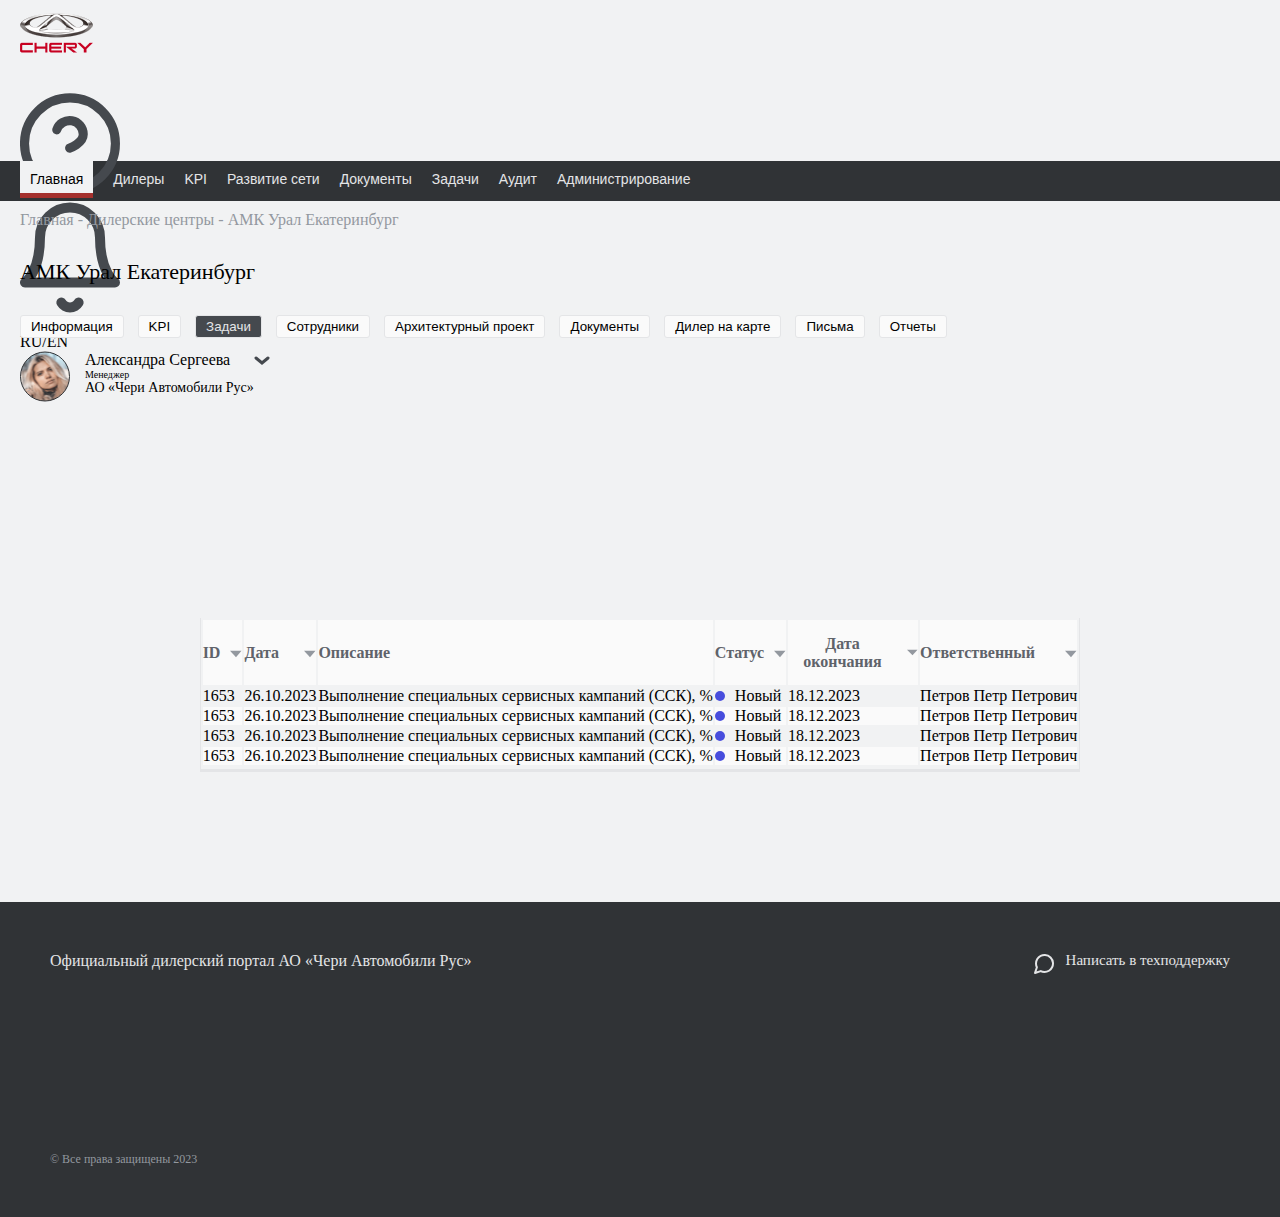
<file: Specific_Dealer_Tasks/index.html>
<!DOCTYPE html>
<html lang="en">
<head>
    <meta charset="UTF-8">
    <meta name="viewport" content="width=device-width, initial-scale=1.0">
    <link href="https://cdn.jsdelivr.net/npm/bootstrap@5.0.2/dist/css/bootstrap.min.css" rel="stylesheet"
          integrity="sha384-EVSTQN3/azprG1Anm3QDgpJLIm9Nao0Yz1ztcQTwFspd3yD65VohhpuuCOmLASjC" crossorigin="anonymous">
    <link rel="stylesheet" href="./style.css">

    <title>Document</title>
</head>
<body>


<div class="my-container">

    <div class="header row">
        <div class="header__chery-icon col">
            <img src="image/header/chery_logo.png">
        </div>

        <div class="header__right col">
            <div class="row">

                <div class="header__right-logos col-3">
                    <div class="header__right-logos-cont row">
                        <div class="col">
                            <img class="image-auto" src="image/header/question-logo.svg" alt="">
                        </div>
                        <div class="col">
                            <img class="image-auto" src="image/header/notification_logo.svg" alt="">
                        </div>
                    </div>

                </div>
                <div class="header__right-logos col-3">
                    <div>RU/EN</div>
                </div>
                <div class="header__right-user col-6">
                    <div class="avatar">
                        <img src="image/header/avatar.svg" alt="" class="image-auto">
                    </div>
                    <div>
                        <div>Александра Сергеева</div>
                        <div class="fz-10">Менеджер</div>
                        <div class="fz-14">АО «Чери Автомобили Рус»</div>
                    </div>
                    <div>
                        <img src="image/header/arrow_down.svg" alt="" class="image-auto">
                    </div>
                </div>

            </div>
        </div>

    </div>

</div>

<div class="header-nav">
    <div class="header-nav__info ">
        <div class="header-nav__info-item header-nav__info-item-active-name">Главная</div>
        <div class="header-nav__info-item ">Дилеры</div>
        <div class="header-nav__info-item ">KPI</div>
        <div class="header-nav__info-item ">Развитие сети</div>
        <div class="header-nav__info-item ">Документы</div>
        <div class="header-nav__info-item ">Задачи</div>
        <div class="header-nav__info-item ">Аудит</div>
        <div class="header-nav__info-item ">Администрирование</div>
    </div>
</div>


<div class="mb-30 my-container">
    <div class="color-grey-2">Главная - Дилерские центры - АМК Урал Екатеринбург</div>
</div>
<div class="my-container main">
    <div class=" mb-30 fz-22">
        АМК Урал Екатеринбург
    </div>

    <div class=" mb-30">
        <button class="bts-info ">Информация</button>
        <button class="bts-info  ">KPI</button>
        <button class="bts-info bts-info-active">Задачи</button>
        <button class="bts-info ">Сотрудники</button>
        <button class="bts-info">Архитектурный проект</button>
        <button class="bts-info">Документы</button>
        <button class="bts-info">Дилер на карте</button>
        <button class="bts-info">Письма</button>
        <button class="bts-info">Отчеты</button>
    </div>
</div>


<div class="my-container main">
    <div class="nothing"></div>


    <div>

        <table class="table my-container table-border">
            <thead class="table-line">
            <tr>
                <th class="col-1">
                    <div class="col-name">
                        <div class="table-col color-grey-3 df jcsb ">
                            <div class="mr-10">ID</div>
                            <div><img class="image-auto" src="./image/main/arrow-bottom.svg" alt=""></div>
                        </div>
                    </div>

                </th>
                <th class="col-2">
                    <div class="table-col color-grey-3 col-name df jcsb  ">
                        <div class="mr-10">Дата</div>
                        <div><img class="image-auto" src="./image/main/arrow-bottom.svg" alt=""></div>
                    </div>
                </th>
                <th class="col">
                    <div class="table-col color-grey-3 col-name df  ">
                        <div>Описание</div>
                    </div>
                </th>
                <th class="col-1">
                    <div class="table-col color-grey-3 col-name df   jcsb">
                        <div class="mr-10">Статус</div>
                        <div><img class="image-auto" src="./image/main/arrow-bottom.svg" alt=""></div>
                    </div>
                </th>
                <th class="col-1">
                    <div class="table-col color-grey-3 col-name df jcsb w130" >
                        <div class="mr-10">Дата окончания</div>
                        <div class="df jcc"><img class="image-auto " src="./image/main/arrow-bottom.svg" alt=""></div>
                    </div>
                </th>
                <th class="col">
                    <div class="table-col color-grey-3 col-name df  jcsb">
                        <div class="mr-10">Ответственный</div>
                        <div><img class="image-auto" src="./image/main/arrow-bottom.svg" alt=""></div>
                    </div>
                </th>


            </tr>

            </thead>
            <tbody>
            <tr class="bc-grey1">
                <td>1653</td>
                <td>26.10.2023</td>
                <td>Выполнение специальных сервисных кампаний (ССК), %</td>
                <td class="df">
                    <div class="mr-10"><img class="image-auto" src="./image/main/blue.svg" alt=""></div>
                    <div>Новый</div>
                </td>
                <td>18.12.2023</td>
                <td>Петров Петр Петрович</td>

            </tr>
            <tr class="bc-grey2">
                <td>1653</td>
                <td>26.10.2023</td>
                <td>Выполнение специальных сервисных кампаний (ССК), %</td>
                <td class="df">
                    <div class="mr-10"><img class="image-auto" src="./image/main/blue.svg" alt=""></div>
                    <div>Новый</div>
                </td>
                <td>18.12.2023</td>
                <td>Петров Петр Петрович</td>

            </tr>
            <tr class="bc-grey1">
                <td>1653</td>
                <td>26.10.2023</td>
                <td>Выполнение специальных сервисных кампаний (ССК), %</td>
                <td class="df">
                    <div class="mr-10"><img class="image-auto" src="./image/main/blue.svg" alt=""></div>
                    <div>Новый</div>
                </td>
                <td>18.12.2023</td>
                <td>Петров Петр Петрович</td>

            </tr>
            <tr class="bc-grey2">
                <td>1653</td>
                <td>26.10.2023</td>
                <td>Выполнение специальных сервисных кампаний (ССК), %</td>
                <td class="df">
                    <div class="mr-10"><img class="image-auto" src="./image/main/blue.svg" alt=""></div>
                    <div>Новый</div>
                </td>
                <td>18.12.2023</td>
                <td>Петров Петр Петрович</td>

            </tr>
            <tr class="bc-grey">
            </tr>
            </tbody>
        </table>


    </div>
</div>


<div class="additional-content">
    <div class="additional-content__interior my-container">
        <div class="data-about-us">
            <div class="color-white-2">Официальный дилерский портал АО «Чери Автомобили Рус»</div>
            <div class="df">
                <div class="mr-10"><img src="image/footer/message.svg" alt=""></div>
                <div class="fz-15">Написать в техподдержку</div>
            </div>
        </div>
        <div>
            <div class="fz-12">
                © Все права защищены 2023
            </div>
        </div>
    </div>
</div>

</body>
</html>
</file>
<file: style.css>
@import url('https://fonts.googleapis.com/css2?family=Roboto:ital,wght@0,400;0,500;0,700;0,900;1,400;1,500;1,700;1,900&display=swap');

* {
    padding: 0;
    margin: 0;
    box-sizing: border-box;
}

body {
    overflow-x: hidden;
    background-color: #f1f2f3;
}

.fz-10 {
    font-size: 10px;
}

.header {
    max-width: 1240px;
    margin: auto;
}

.my-container {
    max-width: 1240px;
    margin: auto;
}

.header-nav{
    width: 100%;
    height: 40px;
    background-color: #303336;
    margin-bottom: 10px;
}

.header__right {
    height: 70px;
    margin-top: 11px;
}
.header__right-logos{
    margin-top: 14px;
}
.header__right-logos-cont{
    width: 100px;
}
.header__right-langs{

}

.header__right-user{
    display: flex;
}
.avatar{
    margin-right: 15px;
}
.header__right-user-name{
    margin-bottom: 0px;
}
.image-auto {
    width: 100%;
    height: auto;
}
.header-nav__info{
    display: flex;
    gap: 20px;
    margin-left: 100px;
    /*margin: 0 100px 0 100px;*/
    /*margin: 0px 400px 0px 100px;*/
}
.header-nav__info-item-active-name{
    padding: 10px  10px 0px 10px;
}
.header-nav__info-item-active{
    display: flex;
    flex-direction: column;
    justify-content:space-between ;
    font-family: 'Roboto', sans-serif;
    background-color: #fff;
    height: 40px;
    padding: 0 !important;
    margin-bottom: 10px;
    color: #000!important;
}
.header-nav__info-item {
    padding-top: 10px;
    color:  #E4E5E7;
    font-family: 'Roboto', sans-serif;
    font-size: 14px;
    font-style: normal;
    font-weight: 400;
    line-height: normal;
}
.header-nav__info__links-target{
    display: flex;
    flex-direction: column;
    padding: 0px;
    background-color: #fff;
    height: 40px;
}
.news {
    padding: 0;
    border: 1px solid  #E4E5E7;
    background-color: #FAFAFA;
}
.news_title{
    font-family: Roboto;
    height: 57px;
    margin-bottom: 15px;
    text-transform: uppercase;
}
.news_description{
    margin-bottom: 15px;
    height: 122px;
    align-self: stretch;
    font-size: 16px;
    color:  #5F636A;
    font-family: Roboto;
    font-size: 16px;
    font-style: normal;
    font-weight: 400;
    line-height: normal;
}

.more-detail-footer{
    width: 1000px;
    height: 200px;
}
.fz-22 {
    color:  #303336;
    font-size: 22px;
    font-style: normal;
    font-weight: 400;
    line-height: normal;
    margin-bottom: 20px;
}
.graphic {
    width: 1240px;
    height: 324px;
    border: 1px solid #93989F;
    margin-bottom: 50px;
}

.additional-content{
    background-color: #303336;
    padding: 50px;
}
.contacts{
    display: flex;
}
.data-about-us{
    display: flex;
    justify-content: space-between;
    height: 200px
}
.fz-12{
    color:  #93989F;
    font-size: 12px;
    font-style: normal;
    font-weight: 400;
    line-height: normal;
}
.news-date{
    display: flex;
    justify-content: space-between
}
.more-details{
    margin-right: 5px;
    color:#A4302D;
}
</file>
<file: Dealers/style.css>
*{
    margin: 0;
    padding: 0;
    box-sizing: border-box;
}

body {
    overflow-x: hidden;
    background-color: #f1f2f3;
}

.fz-10 {
    font-size: 10px;
}
.fz-14{
    font-size: 14px;
}

.header {
    max-width: 1240px;
    margin: auto;
}

.my-container {
    max-width: 1240px;
    margin: auto;
}

.header-nav{
    width: 100%;
    height: 40px;
    background-color: #303336;
    margin-bottom: 10px;
}
.header-nav__info-item-active-name {
    border-bottom: 5px solid #A4302D;
    padding: 10px 10px 6px 10px;
    background-color: #f1f2f3;
    color: #000!important;
}


.header__right {
    height: 70px;
    margin-top: 11px;
}
.header__right-logos{
    margin-top: 14px;
}
.header__right-logos-cont{
    width: 100px;
}
.header__right-langs{

}

.header__right-user{
    display: flex;
}
.avatar{
    margin-right: 15px;
}
.select{
    display: flex; align-items: center;
    margin-bottom: 20px;
}
.form-select{
    width: 120px;
}
.image-auto {
    width: 100%;
    height: auto;
}
.header-nav__info{
    display: flex;
    gap: 20px;
    max-width: 1240px;
}


.header-nav__info-item {
    padding-top: 10px;
    color:  #E4E5E7;
    font-family: 'Roboto', sans-serif;
    font-size: 14px;
    font-style: normal;
    font-weight: 400;
    line-height: normal;
}
.header-nav__info__links-target{
    display: flex;
    flex-direction: column;
    padding: 0px;
    background-color: #fff;
    height: 40px;
}

.w-75 {
    max-width: 180px !important;
}

.ml-140{
    margin-left: 140px;
}

.fz-22{
    font-size: 22px;
    margin-bottom: 50px;
}
.mb-30{
    margin-bottom: 30px;
}
.pl110{
    padding-left: 110px
}

.w-70{
    width: 70px;
    color: #5F636A;
}
.mr-10{
    margin-right: 10px;
}
.bts-update{
    border: none;
    display: flex;
    width: 350px;
    height: 44px;
    padding: 10px;
    justify-content: center;
    align-items: center;
    border-radius: 2px;
    background:  #45494E;
    margin-bottom: 20px
}
.bts-reset{
    background-color: #FAFAFA;
    border: none;
    display: flex;
    color: #A4302D;
    padding-right: 200px;
    align-items: center;

}
.bts{
    display: flex;
    justify-content: flex-end;
}


.main{
    padding: 50px;
    background-color: #FAFAFA;
    margin-bottom: 50px;

}
.map{
    margin-bottom: 20px;
}
.table-col{
    display: flex;
    align-items: center;
    justify-content: space-between;
}
.color-grey{
    color: #5F636A;
}
.color-grey-2{
    color: #93989F;
}
.color-white{
    color:#fff;
}
.table-line{
    border-bottom: 2px solid  red;
}
.color-red{
    color: #A4302D;
    text-decoration: underline;
}
.color-grey-3{
    color: #303336
}
.bc-grey{
    background-color: #f1f2f3;
}
.additional-content{
    background-color: #303336;
    padding: 50px;
}
.data-about-us{
    display: flex;
    justify-content: space-between;
    height: 200px
}
.contacts{
    display: flex;
}
.color-white-2{
    color:#E4E5E7;
}
.fz-15{
    font-size: 15px;
    color:#E4E5E7;

}
.fz-12{
    color:  #93989F;
    font-size: 12px;
    font-style: normal;
    font-weight: 400;
    line-height: normal;
}
</file>
<file: Specific_Dealer/style.css>
*{
    margin: 0;
    padding: 0;
    box-sizing: border-box;
}
body{
    background-color: #f1f2f3;
}
.header {
    max-width: 1240px;
    margin: auto;
}

.my-container {
    max-width: 1240px;
    margin: auto;
}

.header-nav {
    width: 100%;
    height: 40px;
    background-color: #303336;
    margin-bottom: 10px;
}



.header__right {
    height: 70px;
    margin-top: 11px;
}

.header__right-logos {
    margin-top: 14px;
}

.header__right-logos-cont {
    width: 100px;
}

.header__right-langs {

}

.fz-10 {
    font-size: 10px;
}

.fz-14 {
    font-size: 14px;
}

.header__right-user {
    display: flex;
}

.avatar {
    margin-right: 15px;
}

.select {
    display: flex;
    align-items: center;
    margin-bottom: 20px;
}

.form-select {
    width: 120px;
}

.image-auto {
    width: 100%;
    height: auto;
}

.header-nav__info {
    display: flex;
    gap: 20px;
    margin-left: 100px;
    max-width: 1240px;
    margin: auto;
    /*margin: 0 100px 0 100px;*/
    /*margin: 0px 400px 0px 100px;*/
}

.header-nav__info-item-active-name {
    border-bottom: 5px solid #A4302D;
    padding: 10px 10px 6px 10px;
    background-color: #f1f2f3;
    color: #000!important;
}

.header-nav__info-item-active {
    display: flex;
    flex-direction: column;
    justify-content: space-between;
    font-family: 'Roboto', sans-serif;
    background-color: #fff;
    height: 40px;
    padding: 0 !important;
    color: #000 !important;

}

.header-nav__info-item {
    padding-top: 10px;
    color: #E4E5E7;
    font-family: 'Roboto', sans-serif;
    font-size: 14px;
    font-style: normal;
    font-weight: 400;
    line-height: normal;
}

.header-nav__info__links-target {
    display: flex;
    flex-direction: column;
    padding: 0px;
    background-color: #fff;
    height: 40px;
}

.color-grey-2 {
    color: #93989F;
}

.mb-30 {
    margin-bottom: 30px;
}

.fz-22 {
    font-size: 22px;
}

.bts-info {
    background-color: #FAFAFA;
    margin-right: 10px;
    padding: 3px 10px 3px 10px;
    border: 1px solid #E4E5E7;
    border-radius: 3px;
}

.bts-info-active {
    background-color: #45494E;
    color: #E4E5E7;
}

.table {
    max-width: 530px;
}
.tables{
    gap: 50px;
    margin-bottom: 20px;
}
.p20{
    padding: 20px ;
}
.table-header {
    border-radius: 2px;
    padding: 5px;
    background-color: #92BCE3;
}
.building-photo-comm{
    padding: 20px;
    background-color: #FAFAFA;
    border: 1px solid #E4E5E7;
}

.table-description {
    border: 1px solid #E4E5E7;
}
.table-description-component{
    display: flex;
    align-items: center;
    justify-content: center;
    margin-bottom: 10px;
}
.table-description-component-string{
    width: 220px;
    color: #5F636A;
}
.cont{
    padding: 10px;
    border: 1px solid #D6D6D6;
    width: 210px;
}

.additional-content{
    background-color: #303336;
    padding: 50px;
}
.data-about-us{
    display: flex;
    justify-content: space-between;
    height: 200px
}
.contacts{
    display: flex;
}
.color-white-2{
    color:#E4E5E7;
}
.fz-15{
    font-size: 15px;
    color:#E4E5E7;

}
.fz-12{
    color:  #93989F;
    font-size: 12px;
    font-style: normal;
    font-weight: 400;
    line-height: normal;
}
</file>
<file: Specific_Dealer_Architectural-project/style.css>
* {
    margin: 0;
    padding: 0;
    box-sizing: border-box;
}

body {
    background-color: #f1f2f3;
}

.header {
    max-width: 1240px;
    margin: auto;
}

.my-container {
    max-width: 1240px;
    margin: auto;
}

.header-nav {
    width: 100%;
    height: 40px;
    background-color: #303336;
    margin-bottom: 10px;
}

.header-nav__info-item-active-name {
    border-bottom: 5px solid #A4302D;
    padding: 10px 10px 6px 10px;
    background-color: #f1f2f3;
    color: #000 !important;
}

.mb-10 {
    margin-bottom: 10px;
}

.header__right {
    height: 70px;
    margin-top: 11px;
}

.header__right-logos {
    margin-top: 14px;
}

.header__right-logos-cont {
    width: 100px;
}

.header__right-langs {

}

.fz-10 {
    font-size: 10px;
}

.fz-14 {
    font-size: 14px;
}

.header__right-user {
    display: flex;
}

.avatar {
    margin-right: 15px;
}

.select {
    display: flex;
    align-items: center;
    margin-bottom: 20px;
}

.form-select {
    width: 120px;
}

.image-auto {
    width: 100%;
    height: auto;

}

.header-nav__info {
    display: flex;
    gap: 20px;
    max-width: 1240px;
    margin: auto;
}


.df {
    display: flex;
}


.jcsb {
    justify-content: space-between;
}

.mr-10 {
    margin-right: 10px;
}

.w100{
    width: 100px;
}

.header-nav__info-item-active {
    display: flex;
    flex-direction: column;
    justify-content: space-between;
    font-family: 'Roboto', sans-serif;
    background-color: #fff;
    height: 40px;
    padding: 0 !important;
    color: #000 !important;

}

.header-nav__info-item {
    padding-top: 10px;
    color: #E4E5E7;
    font-family: 'Roboto', sans-serif;
    font-size: 14px;
    font-style: normal;
    font-weight: 400;
    line-height: normal;
}

.header-nav__info__links-target {
    display: flex;
    flex-direction: column;
    padding: 0px;
    background-color: #fff;
    height: 40px;
}

.color-grey-2 {
    color: #93989F;
}

.mb-30 {
    margin-bottom: 30px;
}

.fz-22 {
    font-size: 22px;
}


.additional-content {
    background-color: #303336;
    padding: 50px;
}

.data-about-us {
    display: flex;
    justify-content: space-between;
    height: 200px
}

.color-white-2 {
    color: #E4E5E7;
}

.fz-15 {
    font-size: 15px;
    color: #E4E5E7;

}

.bts-info {
    background-color: #FAFAFA;
    margin-right: 10px;
    padding: 3px 10px 3px 10px;
    border: 1px solid #E4E5E7;
    border-radius: 3px;
}

.bts-info-active {
    background-color: #45494E;
    color: #E4E5E7;
}

.fz-12 {
    color: #93989F;
    font-size: 12px;
    font-style: normal;
    font-weight: 400;
    line-height: normal;
}

.color-grey-3 {
    color: #5F636A;
}

.fz-18 {
    font-size: 18px;
}

.jcc{
    justify-content: center;
}



.table {
    margin-bottom: 20px;

    border-left: 1px solid #E4E5E7;
    border-right: 1px solid #E4E5E7;
    border-bottom: 3px solid #E4E5E7;    /*border: 3px solid #E4E5E7;*/
}
.table-line {
    border-bottom: 2px solid #f1f2f3;
    background-color:   #FAFAFA;
}

.col-name {
    display: flex;
    align-items: center;
    height: 65px;

}
.table-col {
    display: flex;
}
.bc-grey1{
    background-color: #F1F2F3;
}

.bc-grey2 {
    background-color: #FAFAFA;
}

.w20{
    width: 20px;
}

.color-white{
    color:#fff;
}
.bts{
    display: flex;
}
.bts-update{
    border: none;
    display: flex;
    width: 350px;
    height: 44px;
    padding: 10px;
    justify-content: center;
    align-items: center;
    border-radius: 2px;
    background:  #45494E;
    margin-bottom: 20px
}
</file>
<file: Specific_Dealer_Documents/style.css>
* {
    margin: 0;
    padding: 0;
    box-sizing: border-box;
}

body {
    background-color: #f1f2f3;
}

.header {
    max-width: 1240px;
    margin: auto;
}

.my-container {
    max-width: 1240px;
    margin: auto;
}

.header-nav {
    width: 100%;
    height: 40px;
    background-color: #303336;
    margin-bottom: 10px;
}

.header-nav__info-item-active-name {
    border-bottom: 5px solid #A4302D;
    padding: 10px 10px 6px 10px;
    background-color: #f1f2f3;
    color: #000 !important;
}

.mb-10 {
    margin-bottom: 10px;
}

.header__right {
    height: 70px;
    margin-top: 11px;
}

.header__right-logos {
    margin-top: 14px;
}

.header__right-logos-cont {
    width: 100px;
}

.header__right-langs {

}

.fz-10 {
    font-size: 10px;
}

.fz-14 {
    font-size: 14px;
}

.header__right-user {
    display: flex;
}

.avatar {
    margin-right: 15px;
}

.select {
    display: flex;
    align-items: center;
    margin-bottom: 20px;
}

.form-select {
    width: 120px;
}

.image-auto {
    width: 100%;
    height: auto;

}

.header-nav__info {
    display: flex;
    gap: 20px;
    max-width: 1240px;
    margin: auto;
}


.df {
    display: flex;
}


.jcsb {
    justify-content: space-between;
}

.mr-10 {
    margin-right: 10px;
}

.w100{
    width: 100px;
}

.header-nav__info-item-active {
    display: flex;
    flex-direction: column;
    justify-content: space-between;
    font-family: 'Roboto', sans-serif;
    background-color: #fff;
    height: 40px;
    padding: 0 !important;
    color: #000 !important;

}

.header-nav__info-item {
    padding-top: 10px;
    color: #E4E5E7;
    font-family: 'Roboto', sans-serif;
    font-size: 14px;
    font-style: normal;
    font-weight: 400;
    line-height: normal;
}

.header-nav__info__links-target {
    display: flex;
    flex-direction: column;
    padding: 0px;
    background-color: #fff;
    height: 40px;
}

.color-grey-2 {
    color: #93989F;
}

.mb-30 {
    margin-bottom: 30px;
}

.fz-22 {
    font-size: 22px;
}


.additional-content {
    background-color: #303336;
    padding: 50px;
}

.data-about-us {
    display: flex;
    justify-content: space-between;
    height: 200px
}

.color-white-2 {
    color: #E4E5E7;
}

.fz-15 {
    font-size: 15px;
    color: #E4E5E7;

}

.bts-info {
    background-color: #FAFAFA;
    margin-right: 10px;
    padding: 3px 10px 3px 10px;
    border: 1px solid #E4E5E7;
    border-radius: 3px;
}

.bts-info-active {
    background-color: #45494E;
    color: #E4E5E7;
}

.fz-12 {
    color: #93989F;
    font-size: 12px;
    font-style: normal;
    font-weight: 400;
    line-height: normal;
}

.color-grey-3 {
    color: #5F636A;
}

.fz-18 {
    font-size: 18px;
}

.jcc{
    justify-content: center;
}



.table {
    background-color: red;
    margin-bottom: 20px;

    border-left: 1px solid #E4E5E7;
    border-right: 1px solid #E4E5E7;
    border-bottom: 3px solid #E4E5E7;    /*border: 3px solid #E4E5E7;*/
}
.table-line {
    border-bottom: 2px solid #f1f2f3;
    background-color:   #FAFAFA;
}

.col-name {
    display: flex;
    align-items: center;
    height: 65px;

}
.table-col {
    display: flex;
}
.bc-grey1{
    background-color: #F1F2F3;
}

.bc-grey2 {
    background-color: #FAFAFA;
}

.w20{
    width: 20px;
}

.color-white{
    color:#fff;
}
.bts{
    display: flex;
}
.bts-update{
    border: none;
    display: flex;
    width: 350px;
    height: 44px;
    padding: 10px;
    justify-content: center;
    align-items: center;
    border-radius: 2px;
    background:  #45494E;
    margin-bottom: 20px
}
</file>
<file: Specific_Dealer_Employee/style.css>
* {
    margin: 0;
    padding: 0;
    box-sizing: border-box;
}

body {
    background-color: #f1f2f3;
}

.header {
    max-width: 1240px;
    margin: auto;
}

.my-container {
    max-width: 1240px;
    margin: auto;
}

.header-nav {
    width: 100%;
    height: 40px;
    background-color: #303336;
    margin-bottom: 10px;
}

.header-nav__info-item-active-name {
    border-bottom: 5px solid #A4302D;
    padding: 10px 10px 6px 10px;
    background-color: #f1f2f3;
    color: #000!important;
}

.mb-10{
    margin-bottom: 10px;
}

.employee-data {
    display: flex;
    justify-content: center;
}

.header__right {
    height: 70px;
    margin-top: 11px;
}

.header__right-logos {
    margin-top: 14px;
}

.header__right-logos-cont {
    width: 100px;
}

.header__right-langs {

}

.fz-10 {
    font-size: 10px;
}

.fz-14 {
    font-size: 14px;
}

.header__right-user {
    display: flex;
}

.avatar {
    margin-right: 15px;
}

.select {
    display: flex;
    align-items: center;
    margin-bottom: 20px;
}

.form-select {
    width: 120px;
}

.image-auto {
    width: 100%;
    height: auto;

}

.header-nav__info {
    display: flex;
    gap: 20px;
    max-width: 1240px;
    margin: auto;
}



.df {
    display: flex;
}
.jcsb{
    justify-content: space-between;
}
.mr-10 {
    margin-right: 10px;
}

.header-nav__info-item-active {
    display: flex;
    flex-direction: column;
    justify-content: space-between;
    font-family: 'Roboto', sans-serif;
    background-color: #fff;
    height: 40px;
    padding: 0 !important;
    color: #000 !important;

}

.header-nav__info-item {
    padding-top: 10px;
    color: #E4E5E7;
    font-family: 'Roboto', sans-serif;
    font-size: 14px;
    font-style: normal;
    font-weight: 400;
    line-height: normal;
}

.header-nav__info__links-target {
    display: flex;
    flex-direction: column;
    padding: 0px;
    background-color: #fff;
    height: 40px;
}

.color-grey-2 {
    color: #93989F;
}

.mb-30 {
    margin-bottom: 30px;
}

.fz-22 {
    font-size: 22px;
}

.bts-info {
    background-color: #FAFAFA;
    margin-right: 10px;
    padding: 3px 10px 3px 10px;
    border: 1px solid #E4E5E7;
    border-radius: 3px;
}

.bts-info-active {
    background-color: #45494E;
    color: #E4E5E7;
}

.table-header {
    border-radius: 2px;
    padding: 5px;
    background-color: #92BCE3;
}

.tables {
    gap: 50px;
    margin-bottom: 20px;
}

.p20 {
    padding: 20px;
}

.profile-card {
    border: 1px solid #E4E5E7;
    padding: 30px;
    background-color: #FAFAFA;
}

.nothing {
    width: 1000px;
    height: 500px;

}

.cont {
    padding: 10px 20px 0 10px;
    margin-bottom: 50px;
}


.additional-content {
    background-color: #303336;
    padding: 50px;
}

.data-about-us {
    display: flex;
    justify-content: space-between;
    height: 200px
}

.color-white-2 {
    color: #E4E5E7;
}

.fz-15 {
    font-size: 15px;
    color: #E4E5E7;

}

.fz-12 {
    color: #93989F;
    font-size: 12px;
    font-style: normal;
    font-weight: 400;
    line-height: normal;
}
.color-grey-3{
    color: #5F636A;
}
.fz-18{
    font-size: 18px;
}
</file>
<file: Specific_Dealer_Gallery/style.css>
* {
    margin: 0;
    padding: 0;
    box-sizing: border-box;
}

body {
    background-color: #f1f2f3;
}

.header {
    max-width: 1240px;
    margin: auto;
}

.my-container {
    max-width: 1240px;
    margin: auto;
}

.header-nav {
    width: 100%;
    height: 40px;
    background-color: #303336;
    margin-bottom: 10px;
}

.header-nav__info-item-active-name {
    border-bottom: 5px solid #A4302D;
    padding: 10px 10px 6px 10px;
    background-color: #f1f2f3;
    color: #000 !important;
}

.mb-10 {
    margin-bottom: 10px;
}

.header__right {
    height: 70px;
    margin-top: 11px;
}

.header__right-logos {
    margin-top: 14px;
}

.header__right-logos-cont {
    width: 100px;
}

.header__right-langs {

}

.fz-10 {
    font-size: 10px;
}

.fz-14 {
    font-size: 14px;
}

.header__right-user {
    display: flex;
}

.avatar {
    margin-right: 15px;
}

.select {
    display: flex;
    align-items: center;
    margin-bottom: 20px;
}

.form-select {
    width: 120px;
}

.image-auto {
    width: 100%;
    height: auto;

}

.header-nav__info {
    display: flex;
    gap: 20px;
    max-width: 1240px;
    margin: auto;
}


.df {
    display: flex;
}


.jcsb {
    justify-content: space-between;
}

.mr-10 {
    margin-right: 10px;
}

.w100{
    width: 100px;
}

.header-nav__info-item-active {
    display: flex;
    flex-direction: column;
    justify-content: space-between;
    font-family: 'Roboto', sans-serif;
    background-color: #fff;
    height: 40px;
    padding: 0 !important;
    color: #000 !important;

}

.header-nav__info-item {
    padding-top: 10px;
    color: #E4E5E7;
    font-family: 'Roboto', sans-serif;
    font-size: 14px;
    font-style: normal;
    font-weight: 400;
    line-height: normal;
}

.header-nav__info__links-target {
    display: flex;
    flex-direction: column;
    padding: 0px;
    background-color: #fff;
    height: 40px;
}

.color-grey-2 {
    color: #93989F;
}

.mb-30 {
    margin-bottom: 30px;
}

.fz-22 {
    font-size: 22px;
}


.additional-content {
    background-color: #303336;
    padding: 50px;
}

.data-about-us {
    display: flex;
    justify-content: space-between;
    height: 200px
}

.color-white-2 {
    color: #E4E5E7;
}

.fz-15 {
    font-size: 15px;
    color: #E4E5E7;

}

.bts-info {
    background-color: #FAFAFA;
    margin-right: 10px;
    padding: 3px 10px 3px 10px;
    border: 1px solid #E4E5E7;
    border-radius: 3px;
}

.bts-info-active {
    background-color: #45494E;
    color: #E4E5E7;
}

.fz-12 {
    color: #93989F;
    font-size: 12px;
    font-style: normal;
    font-weight: 400;
    line-height: normal;
}

.color-grey-3 {
    color: #5F636A;
}

.fz-18 {
    font-size: 18px;
}

.jcc{
    justify-content: center;
}
.tables {
    gap: 50px;
    margin-bottom: 20px;
}
.table-header {
    border-radius: 2px;
    padding: 5px;
    background-color: #92BCE3;
}
.building-photo-comm{
    padding: 20px;
    background-color: #FAFAFA;
    border: 1px solid #E4E5E7;
}
</file>
<file: Specific_Dealer_KPI/style.css>
* {
    margin: 0;
    padding: 0;
    box-sizing: border-box;
}

body {
    background-color: #f1f2f3;
}

.header {
    max-width: 1240px;
    margin: auto;
}

.my-container {
    max-width: 1240px;
    margin: auto;
}

.header-nav {
    width: 100%;
    height: 40px;
    background-color: #303336;
    margin-bottom: 10px;
}

.header-nav__info-item-active-name {
    border-bottom: 5px solid #A4302D;
    padding: 10px 10px 6px 10px;
    background-color: #f1f2f3;
    color: #000 !important;
}

.mb-10 {
    margin-bottom: 10px;
}

.employee-data {
    display: flex;
    justify-content: center;
}

.header__right {
    height: 70px;
    margin-top: 11px;
}

.header__right-logos {
    margin-top: 14px;
}

.header__right-logos-cont {
    width: 100px;
}

.header__right-langs {

}

.fz-10 {
    font-size: 10px;
}

.fz-14 {
    font-size: 14px;
}

.header__right-user {
    display: flex;
}

.avatar {
    margin-right: 15px;
}

.select {
    display: flex;
    align-items: center;
    margin-bottom: 20px;
}

.form-select {
    width: 120px;
}

.image-auto {
    width: 100%;
    height: auto;

}

.header-nav__info {
    display: flex;
    gap: 20px;
    max-width: 1240px;
    margin: auto;
}


.df {
    display: flex;
}


.jcsb {
    justify-content: space-between;
}

.mr-10 {
    margin-right: 10px;
}

.col-name {
    display: flex;
    align-items: center;
    height: 65px;

}

.w100{
    width: 100px;
}

.header-nav__info-item-active {
    display: flex;
    flex-direction: column;
    justify-content: space-between;
    font-family: 'Roboto', sans-serif;
    background-color: #fff;
    height: 40px;
    padding: 0 !important;
    color: #000 !important;

}

.header-nav__info-item {
    padding-top: 10px;
    color: #E4E5E7;
    font-family: 'Roboto', sans-serif;
    font-size: 14px;
    font-style: normal;
    font-weight: 400;
    line-height: normal;
}

.header-nav__info__links-target {
    display: flex;
    flex-direction: column;
    padding: 0px;
    background-color: #fff;
    height: 40px;
}

.color-grey-2 {
    color: #93989F;
}

.mb-30 {
    margin-bottom: 30px;
}

.fz-22 {
    font-size: 22px;
}


.additional-content {
    background-color: #303336;
    padding: 50px;
}

.data-about-us {
    display: flex;
    justify-content: space-between;
    height: 200px
}

.color-white-2 {
    color: #E4E5E7;
}

.fz-15 {
    font-size: 15px;
    color: #E4E5E7;

}

.bts-info {
    background-color: #FAFAFA;
    margin-right: 10px;
    padding: 3px 10px 3px 10px;
    border: 1px solid #E4E5E7;
    border-radius: 3px;
}

.bts-info-active {
    background-color: #45494E;
    color: #E4E5E7;
}

.fz-12 {
    color: #93989F;
    font-size: 12px;
    font-style: normal;
    font-weight: 400;
    line-height: normal;
}

.color-grey-3 {
    color: #5F636A;
}

.fz-18 {
    font-size: 18px;
}

.duration-period {
    border-radius: 7px;
    margin-right: 30px;
    display: flex;
    justify-content: space-between;
    padding: 10px;
    width: 200px;
    border: 1px solid #D6D6D6;
}

.table {
    margin-bottom: 70px;

    border-left: 1px solid #E4E5E7;
    border-right: 1px solid #E4E5E7;
    border-bottom: 3px solid #E4E5E7;    /*border: 3px solid #E4E5E7;*/
}

.table-line {
    border-bottom: 2px solid #f1f2f3;
}

.table-col {
    display: flex;
}

.bc-grey {
    border-bottom: 2px solid #f1f2f3;
}

.table-data{
    color: #5F636A;
    display: flex;
    justify-content: center;
}

.jcc{
    justify-content: center;
}

.color-red {
    color: #A4302D;
    /*text-decoration: underline;*/
}

.w90{
    width: 90px;
}
.w99{
    width: 99px;
}

.table-header {
    border-radius: 2px;
    padding: 5px;
    background-color: #92BCE3;
}

.table-border{

}
.nothing {
    width: 1000px;
    height: 400px;
}
</file>
<file: Specific_Dealer_letters/style.css>
* {
    margin: 0;
    padding: 0;
    box-sizing: border-box;
}

body {
    background-color: #f1f2f3;

}
.main{
    min-height: 719px;
}
.w-20{
    width: 20px;
}
.table-line {
    border-bottom: 2px solid #f1f2f3;
    background-color:   #FAFAFA;
}
.bc-grey1{
    background-color: #F1F2F3;
}
.header {
    max-width: 1240px;
    margin: auto;
}

.my-container {
    max-width: 1240px;
    margin: auto;
}

.header-nav {
    width: 100%;
    height: 40px;
    background-color: #303336;
    margin-bottom: 10px;
}

.header-nav__info-item-active-name {
    border-bottom: 5px solid #A4302D;
    padding: 10px 10px 6px 10px;
    background-color: #f1f2f3;
    color: #000 !important;
}

.mb-10 {
    margin-bottom: 10px;
}

.header__right {
    height: 70px;
    margin-top: 11px;
}

.header__right-logos {
    margin-top: 14px;
}

.header__right-logos-cont {
    width: 100px;
}

.header__right-langs {

}

.fz-10 {
    font-size: 10px;
}

.fz-14 {
    font-size: 14px;
}

.header__right-user {
    display: flex;
}

.avatar {
    margin-right: 15px;
}

.select {
    display: flex;
    align-items: center;
    margin-bottom: 20px;
}

.form-select {
    width: 120px;
}

.image-auto {
    width: 100%;
    height: auto;

}

.header-nav__info {
    display: flex;
    gap: 20px;
    max-width: 1240px;
    margin: auto;
}



.df {
    display: flex;
}
.bc-grey2 {
    background-color: #FAFAFA;
}

.jcsb {
    justify-content: space-between;
}

.mr-10 {
    margin-right: 10px;
}

.w100 {
    width: 100px;
}

.header-nav__info-item-active {
    display: flex;
    flex-direction: column;
    justify-content: space-between;
    font-family: 'Roboto', sans-serif;
    background-color: #fff;
    height: 40px;
    padding: 0 !important;
    color: #000 !important;

}

.header-nav__info-item {
    padding-top: 10px;
    color: #E4E5E7;
    font-family: 'Roboto', sans-serif;
    font-size: 14px;
    font-style: normal;
    font-weight: 400;
    line-height: normal;
}

.header-nav__info__links-target {
    display: flex;
    flex-direction: column;
    padding: 0px;
    background-color: #fff;
    height: 40px;
}

.color-grey-2 {
    color: #93989F;
}

.mb-30 {
    margin-bottom: 30px;
}

.fz-22 {
    font-size: 22px;
}


.additional-content {
    background-color: #303336;
    padding: 50px;
}

.data-about-us {
    display: flex;
    justify-content: space-between;
    height: 200px
}

.color-white-2 {
    color: #E4E5E7;
}

.fz-15 {
    font-size: 15px;
    color: #E4E5E7;

}

.bts-info {
    background-color: #FAFAFA;
    margin-right: 10px;
    padding: 3px 10px 3px 10px;
    border: 1px solid #E4E5E7;
    border-radius: 3px;
}

.bts-info-active {
    background-color: #45494E;
    color: #E4E5E7;
}

.fz-12 {
    color: #93989F;
    font-size: 12px;
    font-style: normal;
    font-weight: 400;
    line-height: normal;
}

.color-grey-3 {
    color: #5F636A;
}

.fz-18 {
    font-size: 18px;
}

.jcc {
    justify-content: center;
}
</file>
<file: Specific_Dealer_Tasks/style.css>
* {
    margin: 0;
    padding: 0;
    box-sizing: border-box;
}

body {
    background-color: #f1f2f3;
}

.header {
    max-width: 1240px;
    margin: auto;
}

.my-container {
    max-width: 1240px;
    margin: auto;
}

.header-nav {
    width: 100%;
    height: 40px;
    background-color: #303336;
    margin-bottom: 10px;
}

.header-nav__info-item-active-name {
    border-bottom: 5px solid #A4302D;
    padding: 10px 10px 6px 10px;
    background-color: #f1f2f3;
    color: #000 !important;
}

.mb-10 {
    margin-bottom: 10px;
}

.header__right {
    height: 70px;
    margin-top: 11px;
}

.header__right-logos {
    margin-top: 14px;
}

.header__right-logos-cont {
    width: 100px;
}

.header__right-langs {

}

.fz-10 {
    font-size: 10px;
}

.fz-14 {
    font-size: 14px;
}

.header__right-user {
    display: flex;
}

.avatar {
    margin-right: 15px;
}

.select {
    display: flex;
    align-items: center;
    margin-bottom: 20px;
}

.form-select {
    width: 120px;
}

.image-auto {
    width: 100%;
    height: auto;

}

.header-nav__info {
    display: flex;
    gap: 20px;
    max-width: 1240px;
    margin: auto;
}


.df {
    display: flex;
}


.jcsb {
    justify-content: space-between;
}

.mr-10 {
    margin-right: 10px;
}

.w100{
    width: 100px;
}

.header-nav__info-item-active {
    display: flex;
    flex-direction: column;
    justify-content: space-between;
    font-family: 'Roboto', sans-serif;
    background-color: #fff;
    height: 40px;
    padding: 0 !important;
    color: #000 !important;

}

.header-nav__info-item {
    padding-top: 10px;
    color: #E4E5E7;
    font-family: 'Roboto', sans-serif;
    font-size: 14px;
    font-style: normal;
    font-weight: 400;
    line-height: normal;
}

.header-nav__info__links-target {
    display: flex;
    flex-direction: column;
    padding: 0px;
    background-color: #fff;
    height: 40px;
}

.color-grey-2 {
    color: #93989F;
}

.mb-30 {
    margin-bottom: 30px;
}

.fz-22 {
    font-size: 22px;
}


.additional-content {
    background-color: #303336;
    padding: 50px;
}

.data-about-us {
    display: flex;
    justify-content: space-between;
    height: 200px
}

.color-white-2 {
    color: #E4E5E7;
}

.fz-15 {
    font-size: 15px;
    color: #E4E5E7;

}

.bts-info {
    background-color: #FAFAFA;
    margin-right: 10px;
    padding: 3px 10px 3px 10px;
    border: 1px solid #E4E5E7;
    border-radius: 3px;
}

.bts-info-active {
    background-color: #45494E;
    color: #E4E5E7;
}

.fz-12 {
    color: #93989F;
    font-size: 12px;
    font-style: normal;
    font-weight: 400;
    line-height: normal;
}

.color-grey-3 {
    color: #5F636A;
}
.table {
    margin-bottom: 130px;

    border-left: 1px solid #E4E5E7;
    border-right: 1px solid #E4E5E7;
    border-bottom: 3px solid #E4E5E7;    /*border: 3px solid #E4E5E7;*/
}
.table-line {
    border-bottom: 2px solid #f1f2f3;
    background-color:   #FAFAFA;
}
.col-name {
    display: flex;
    align-items: center;
    height: 65px;

}
.bc-grey1{
    background-color: #F1F2F3;
}

.bc-grey2 {
    background-color: #FAFAFA;
}
.fz-18 {
    font-size: 18px;
}

.jcc{
    justify-content: center;
}

.nothing {
    width: 1000px;
    height: 250px;
}
.w130{
    width: 130px;
}
</file>
